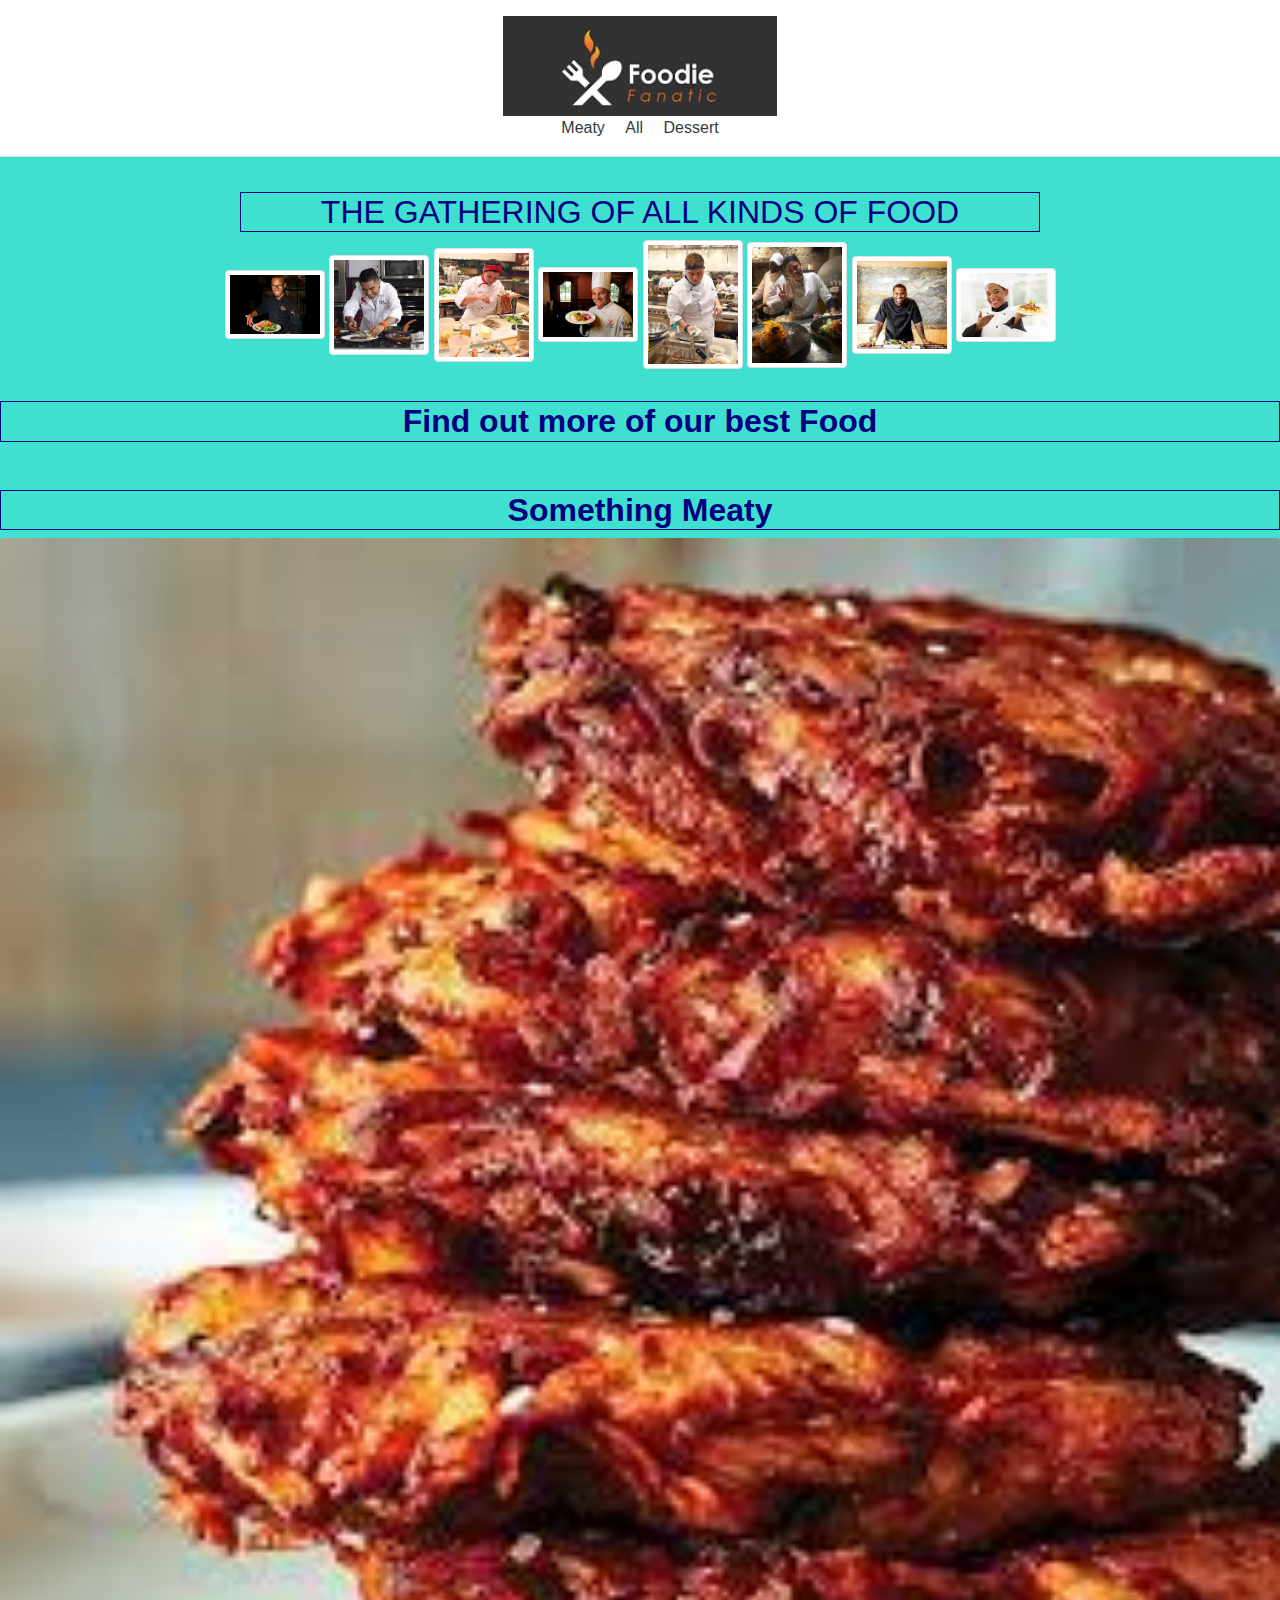
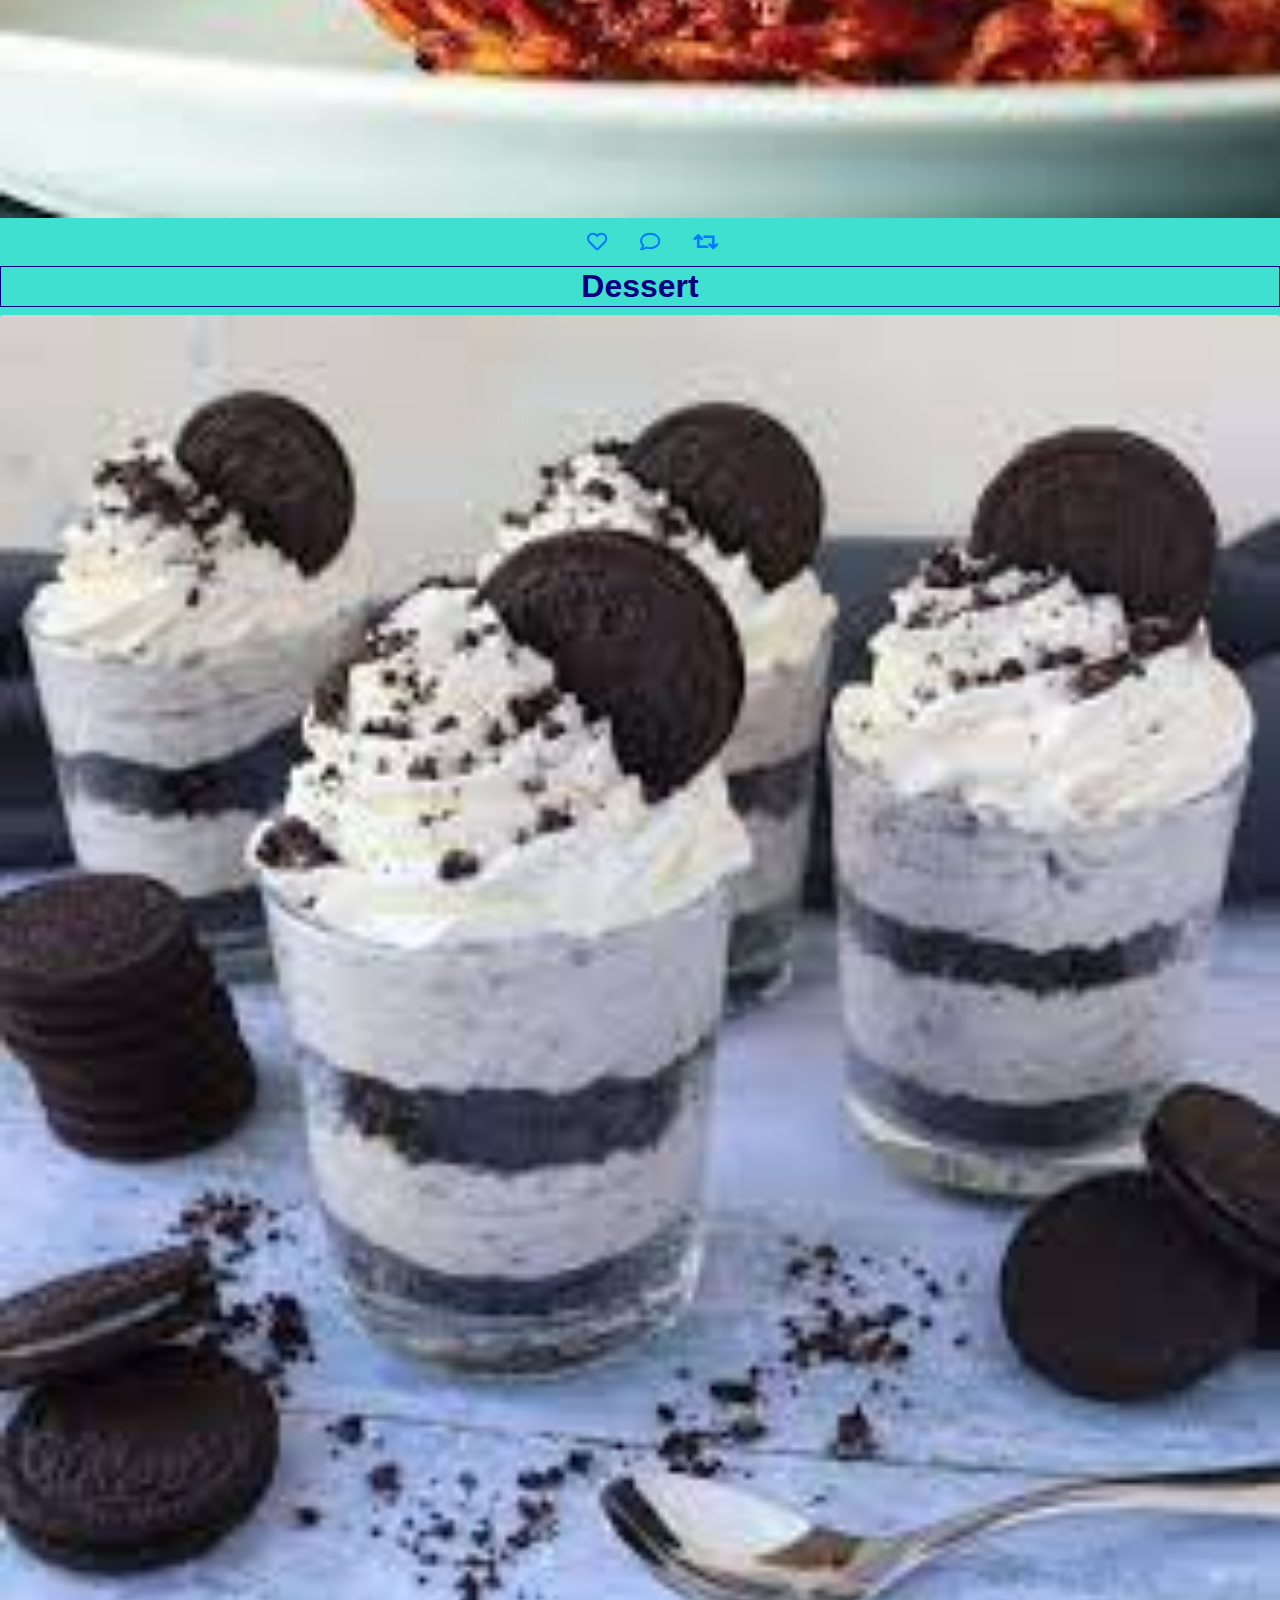
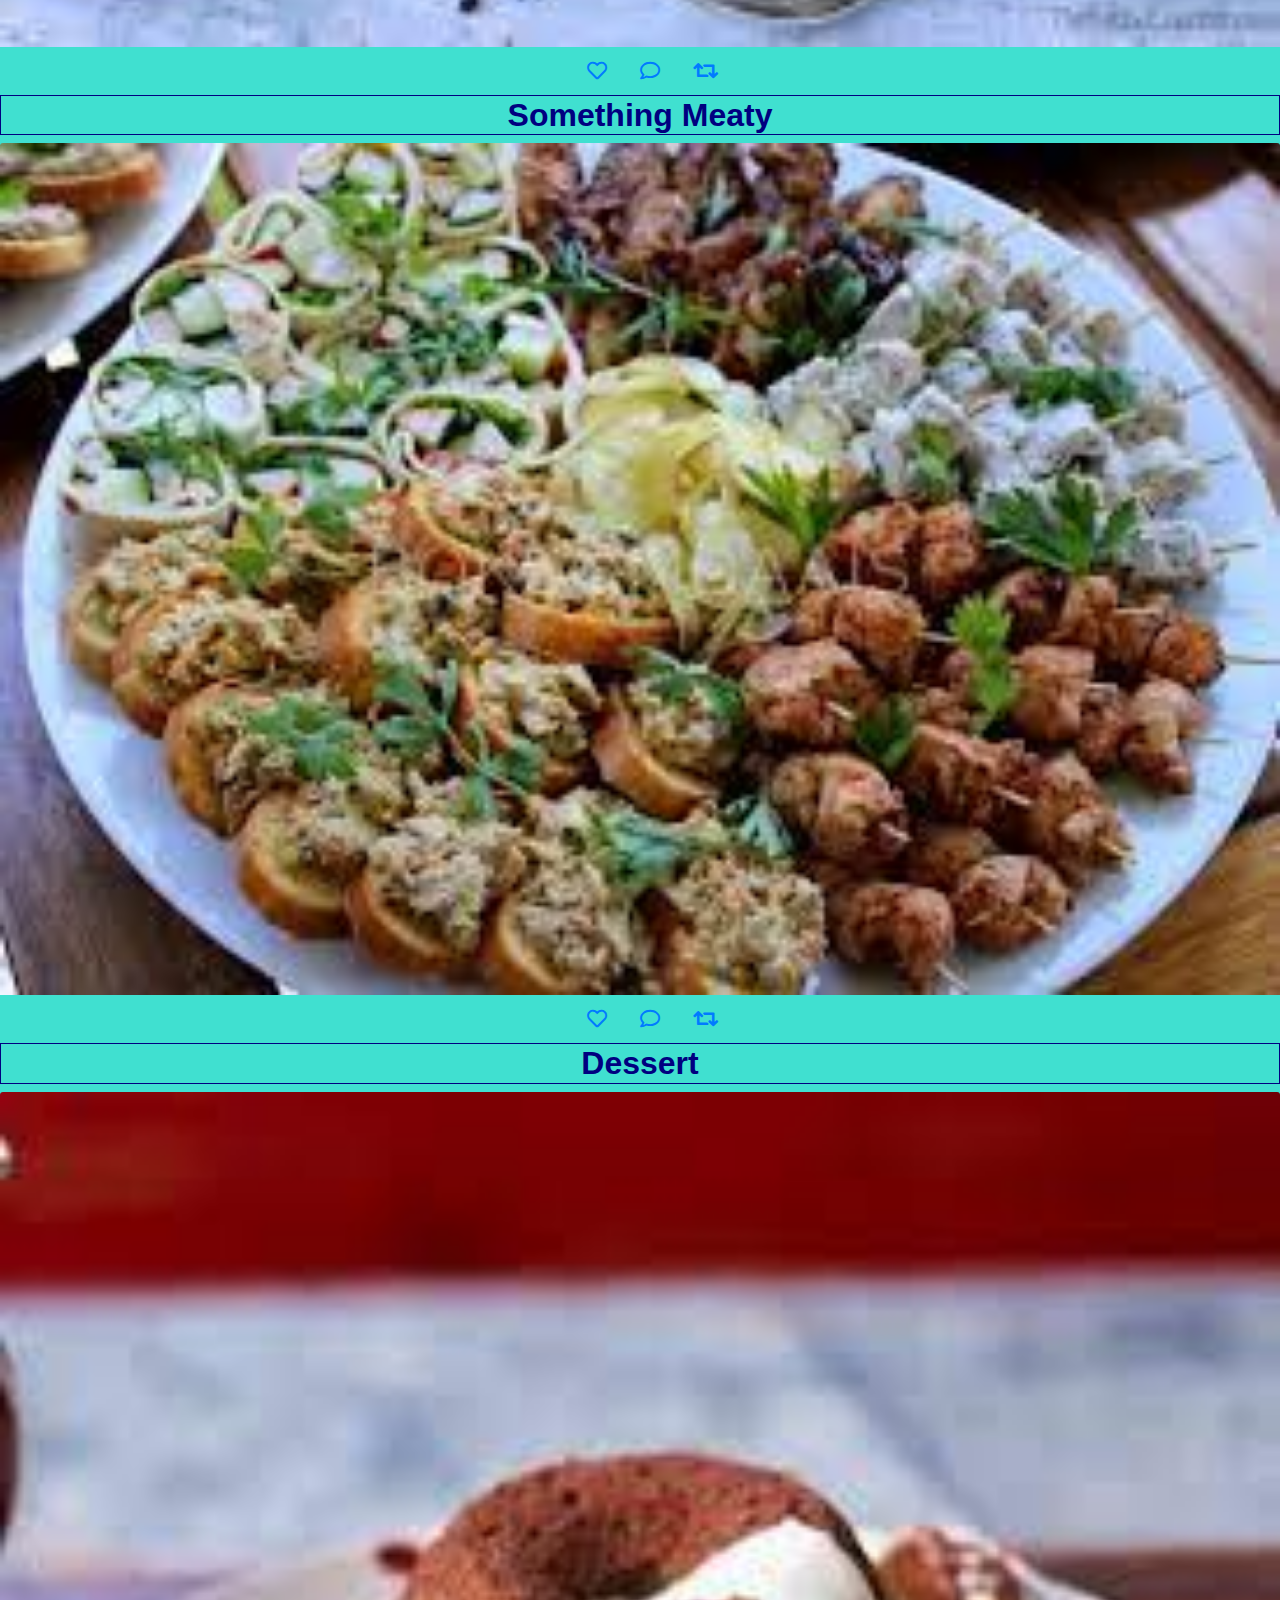
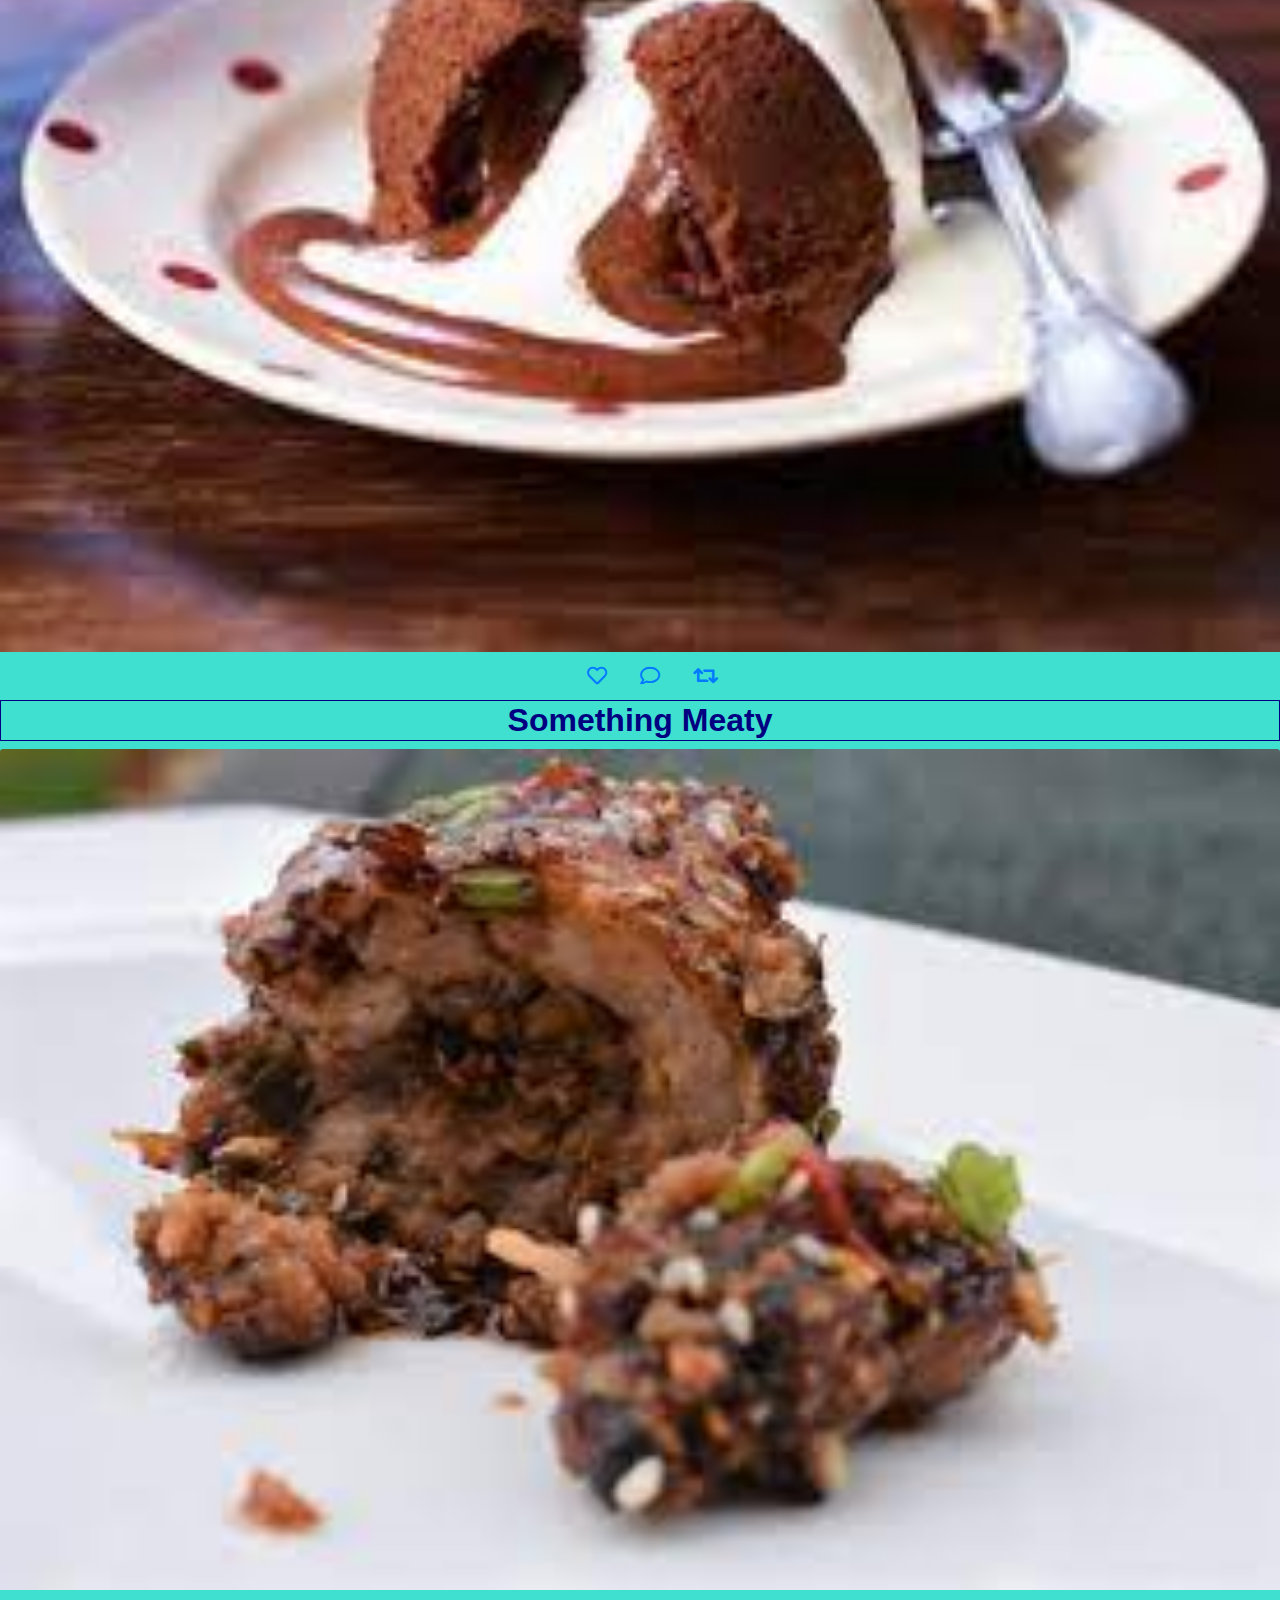
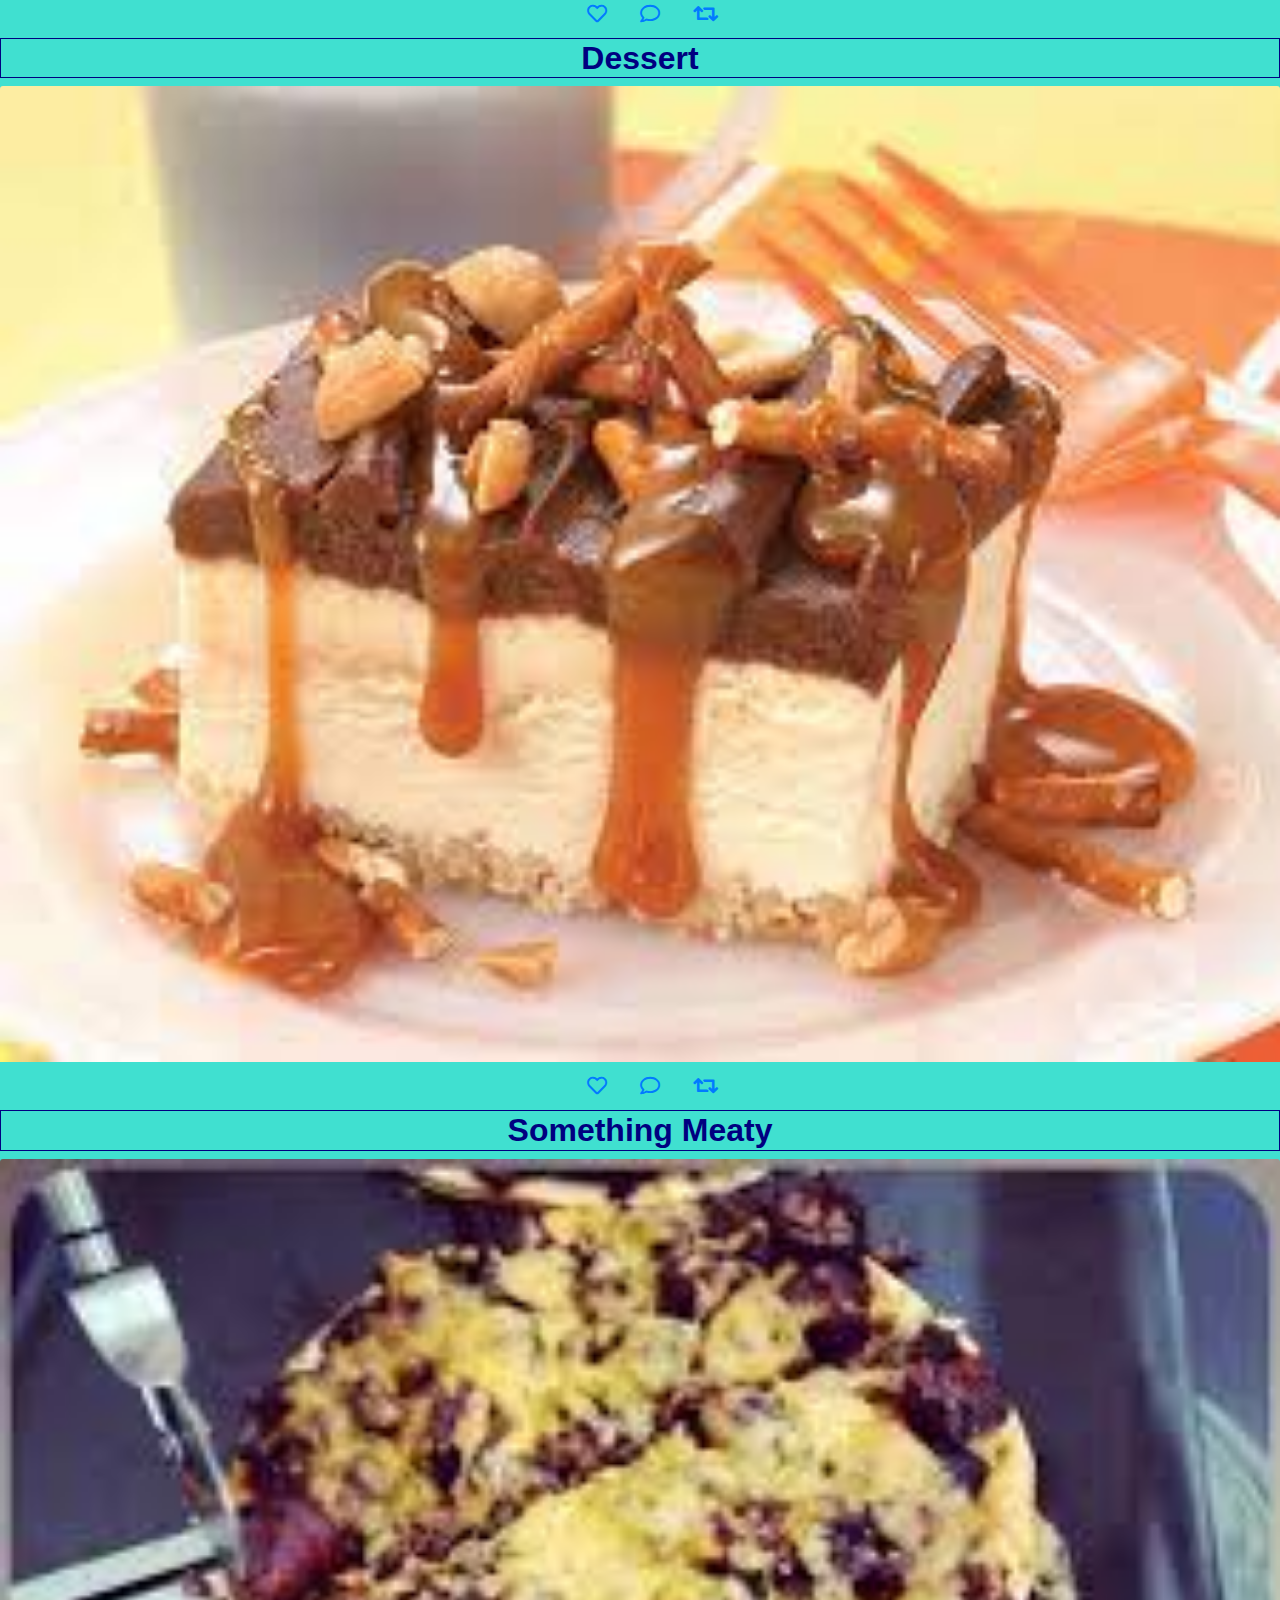
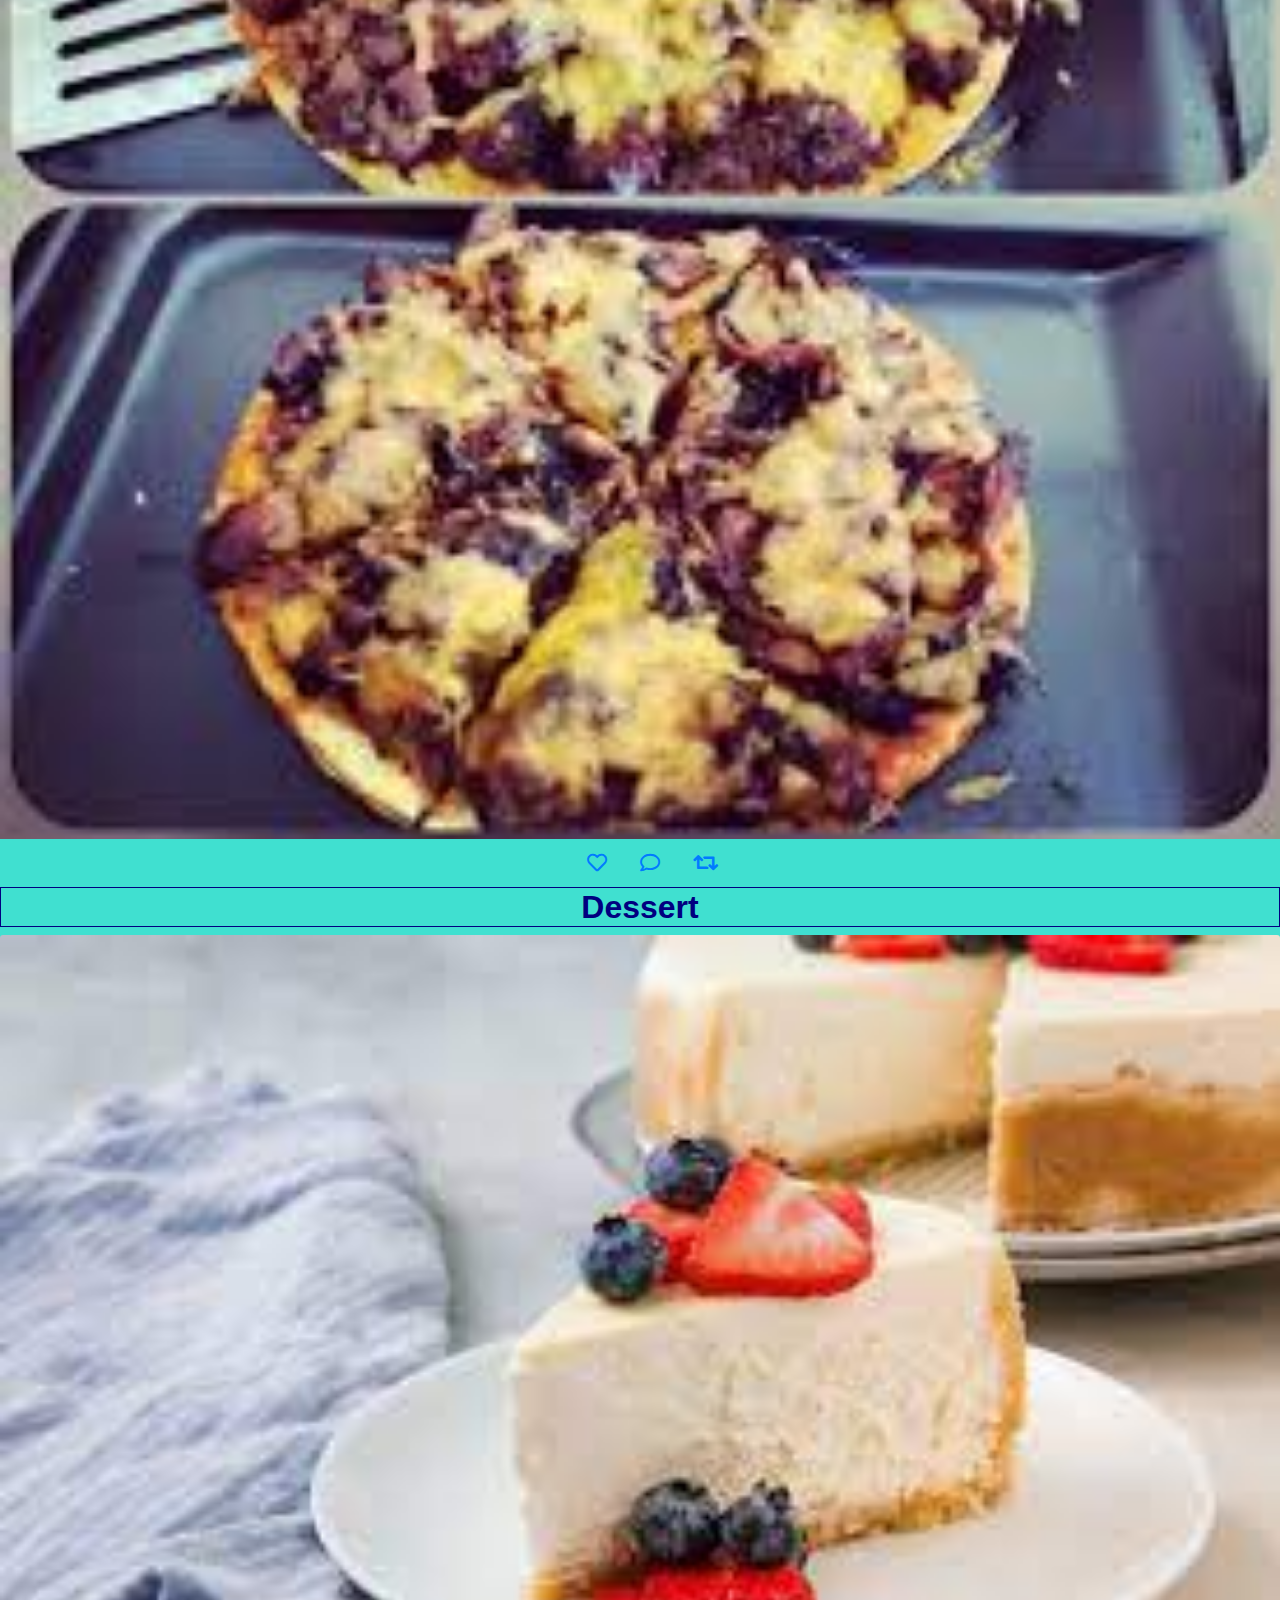
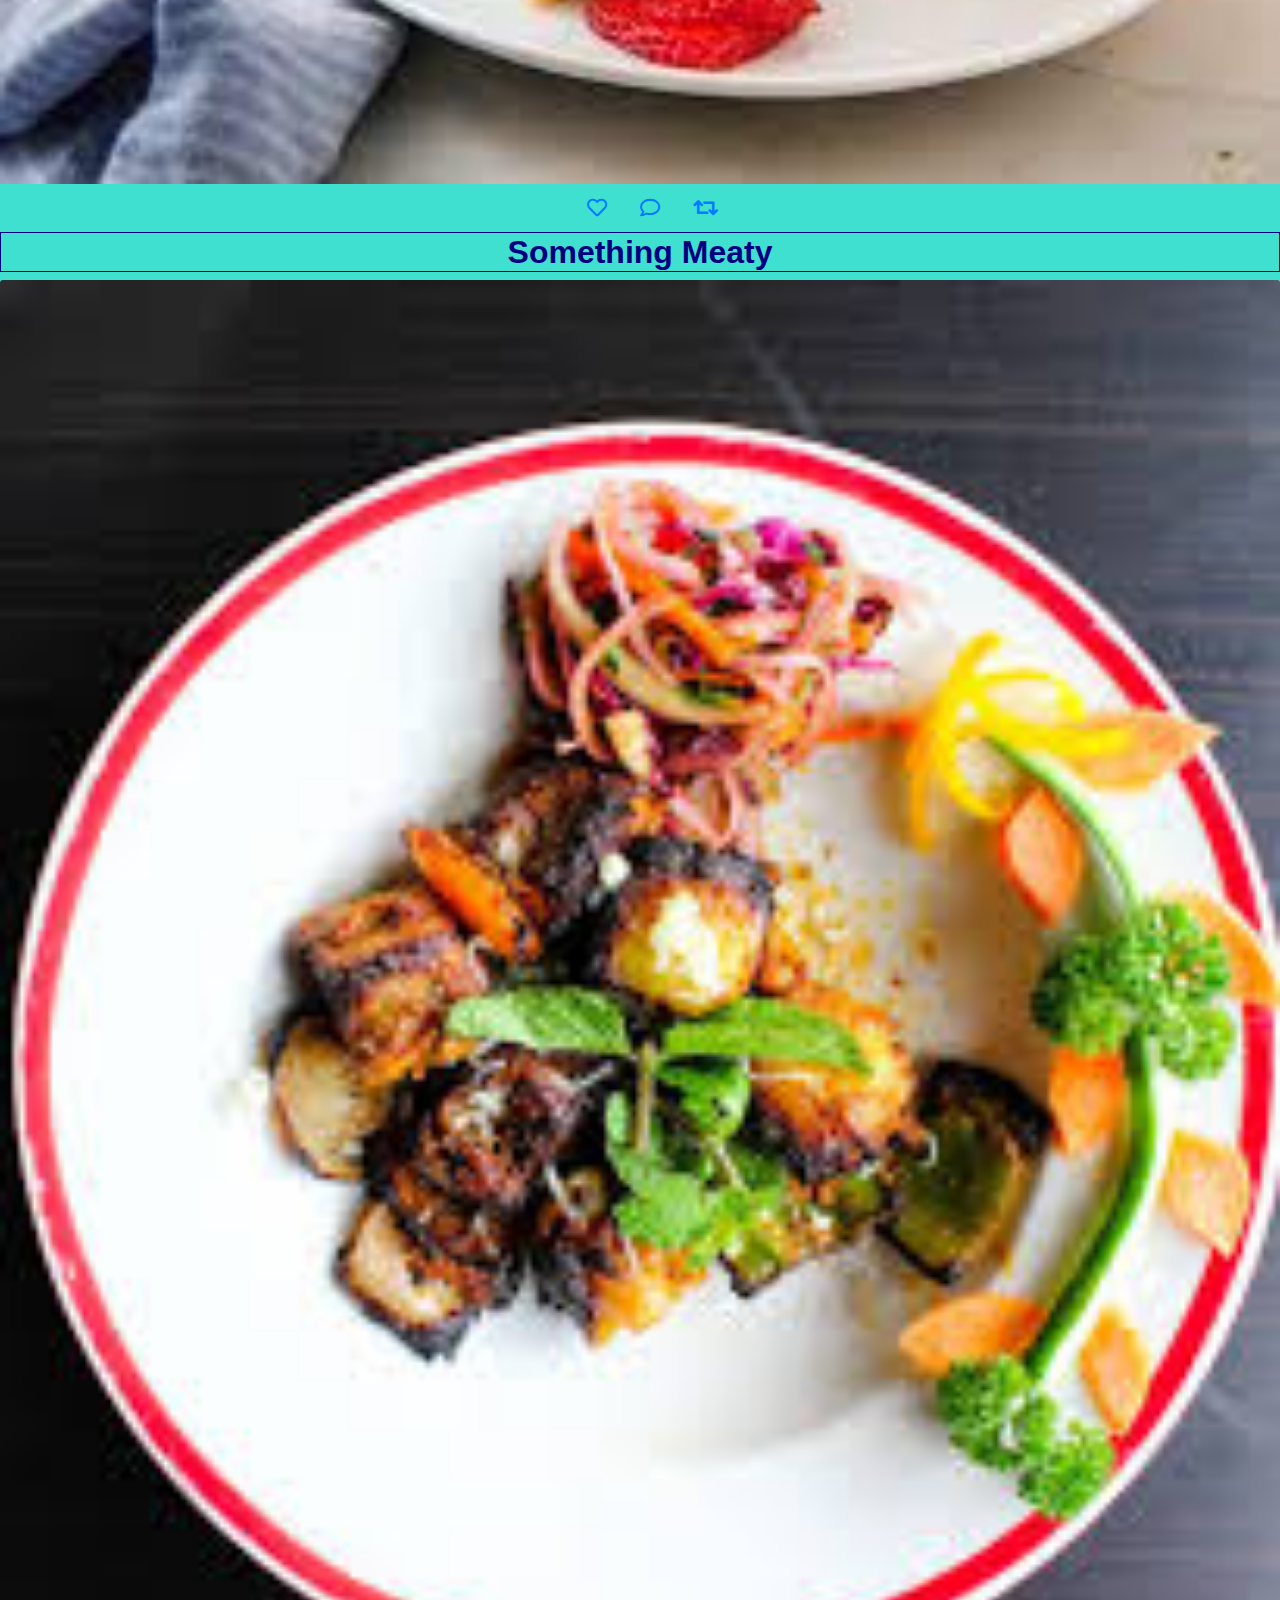
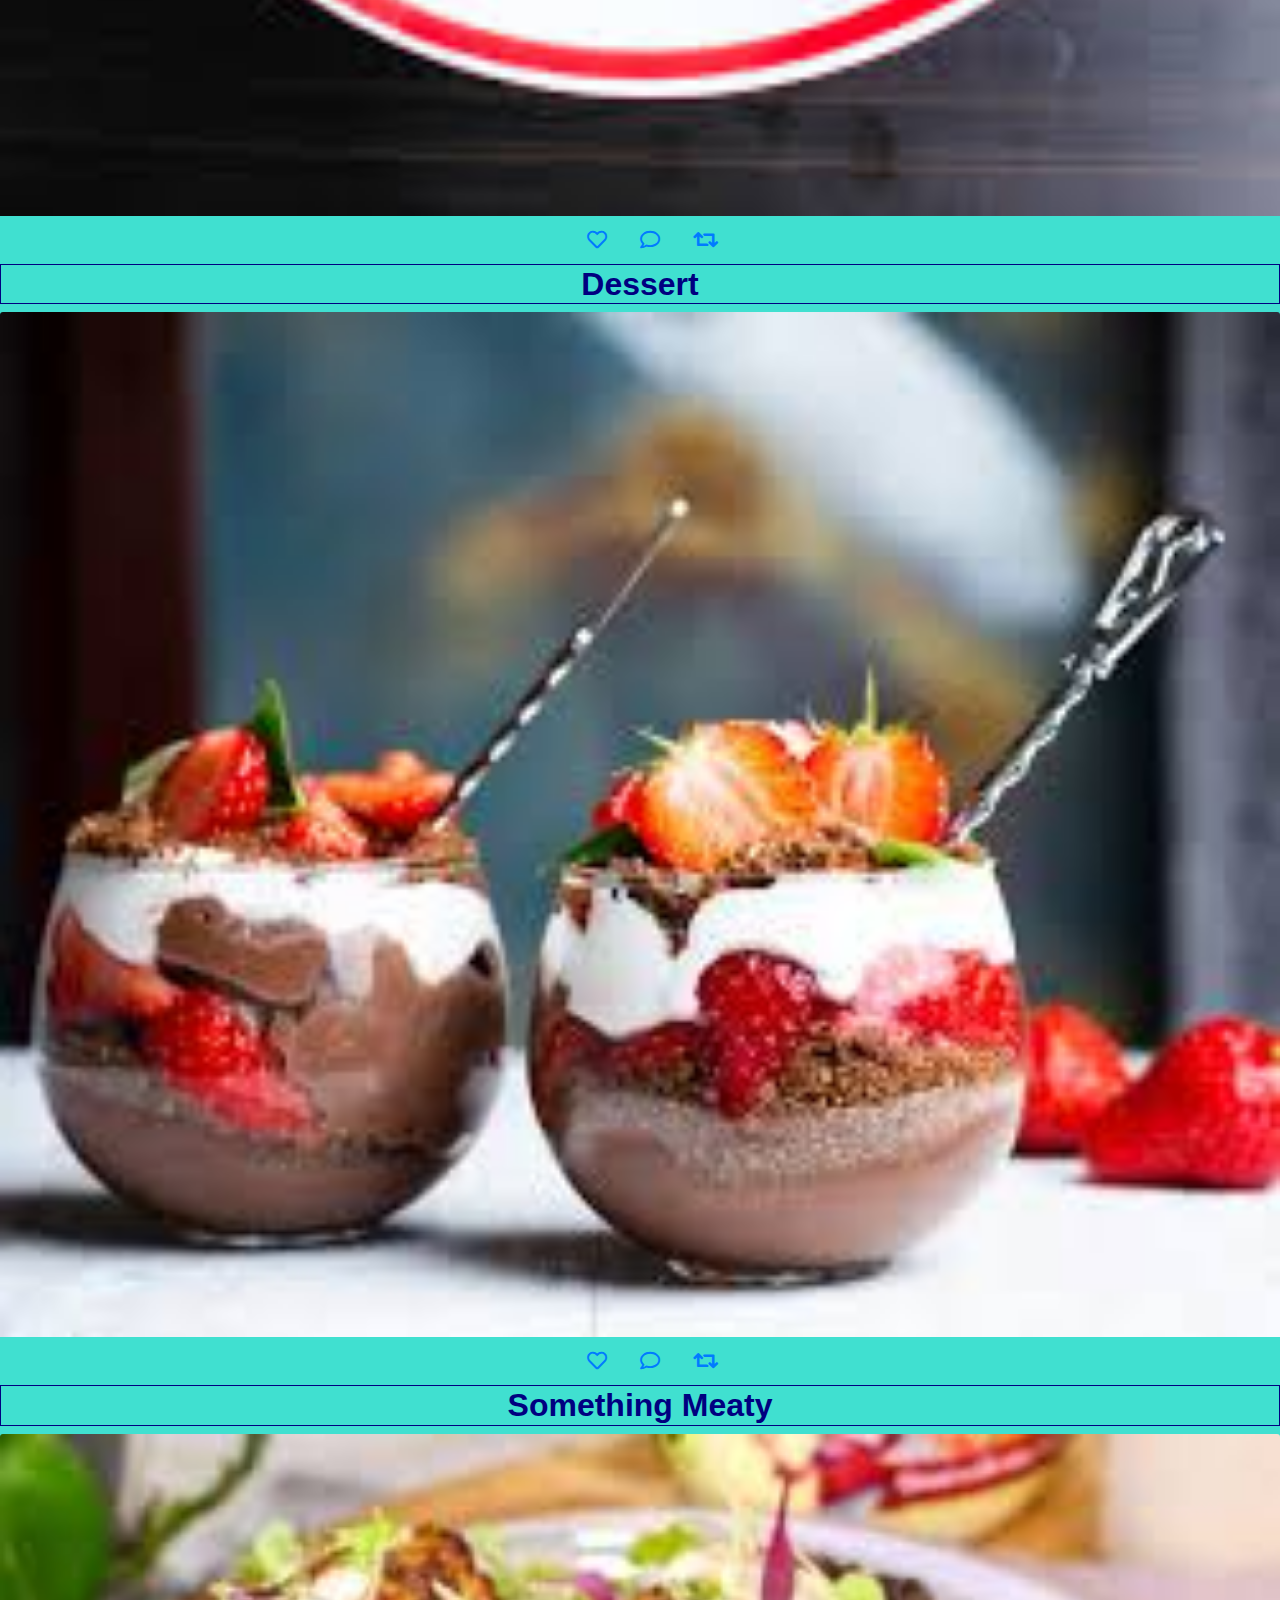
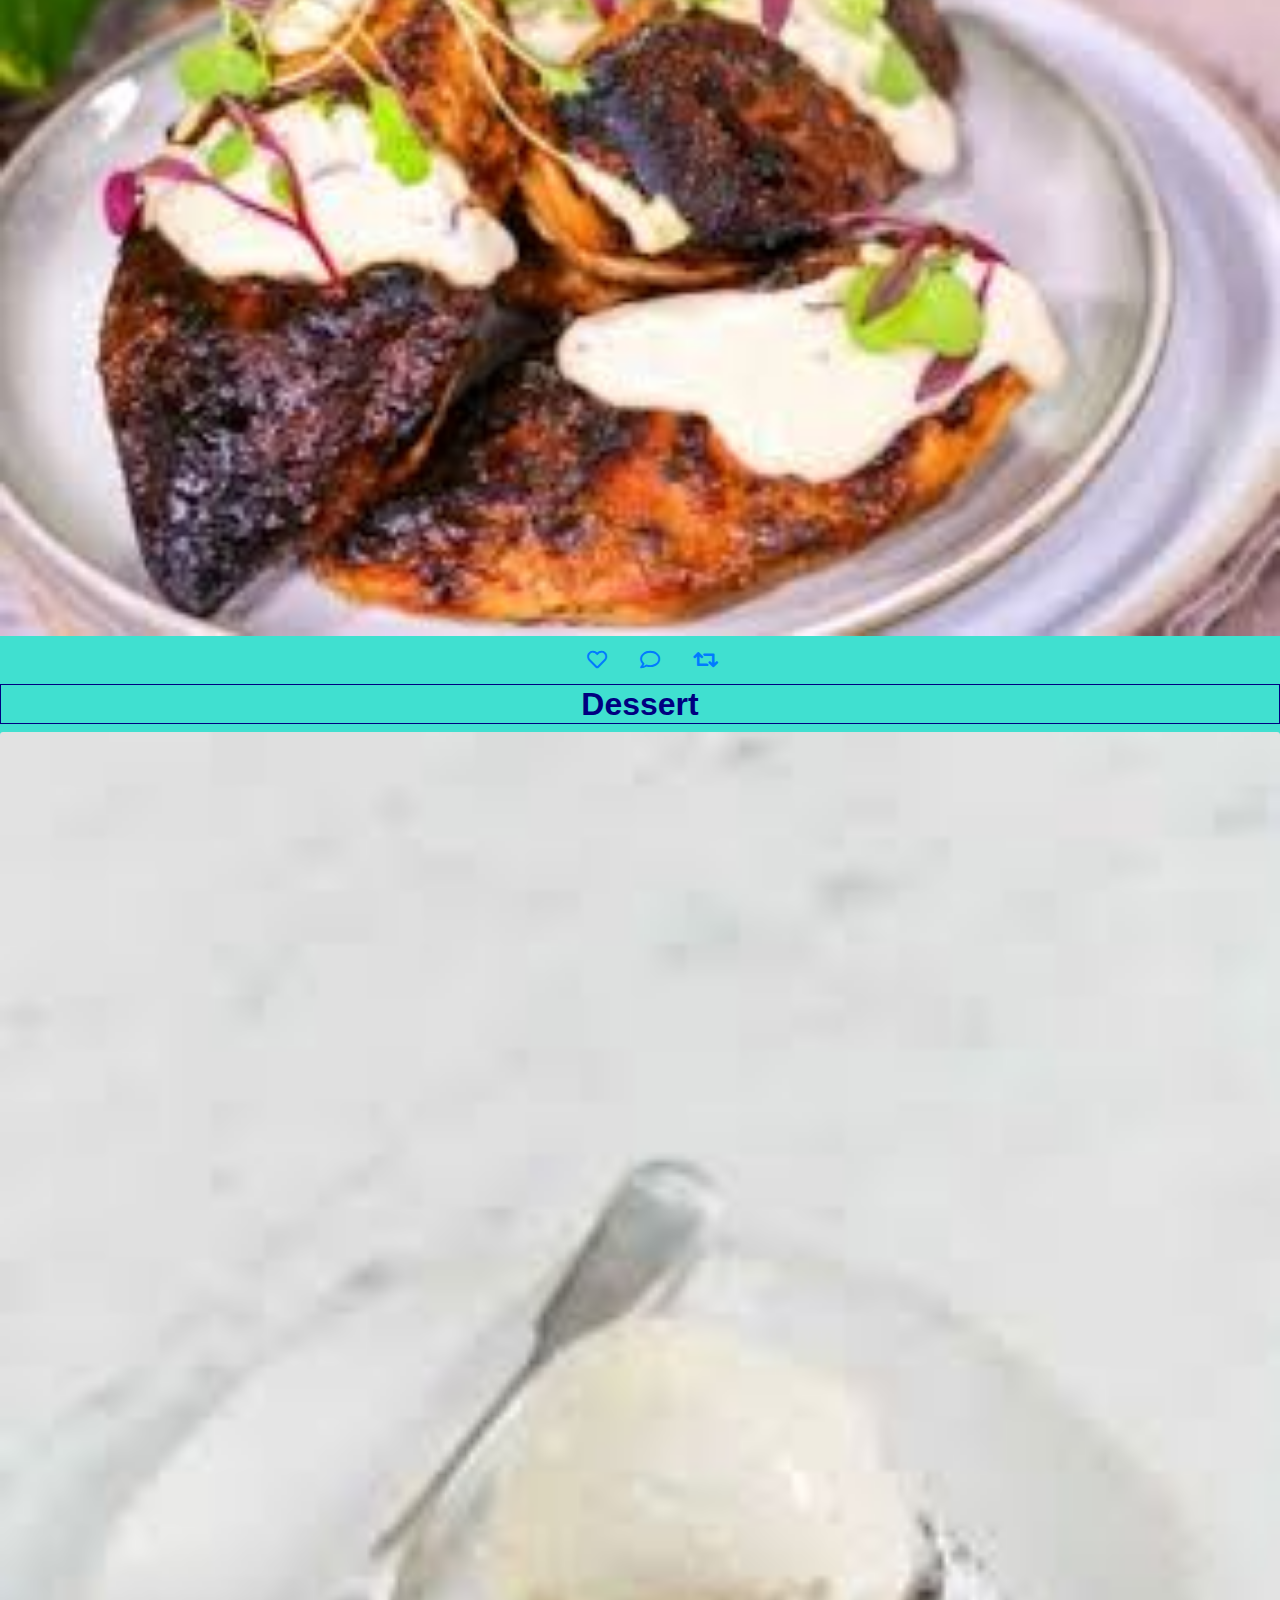
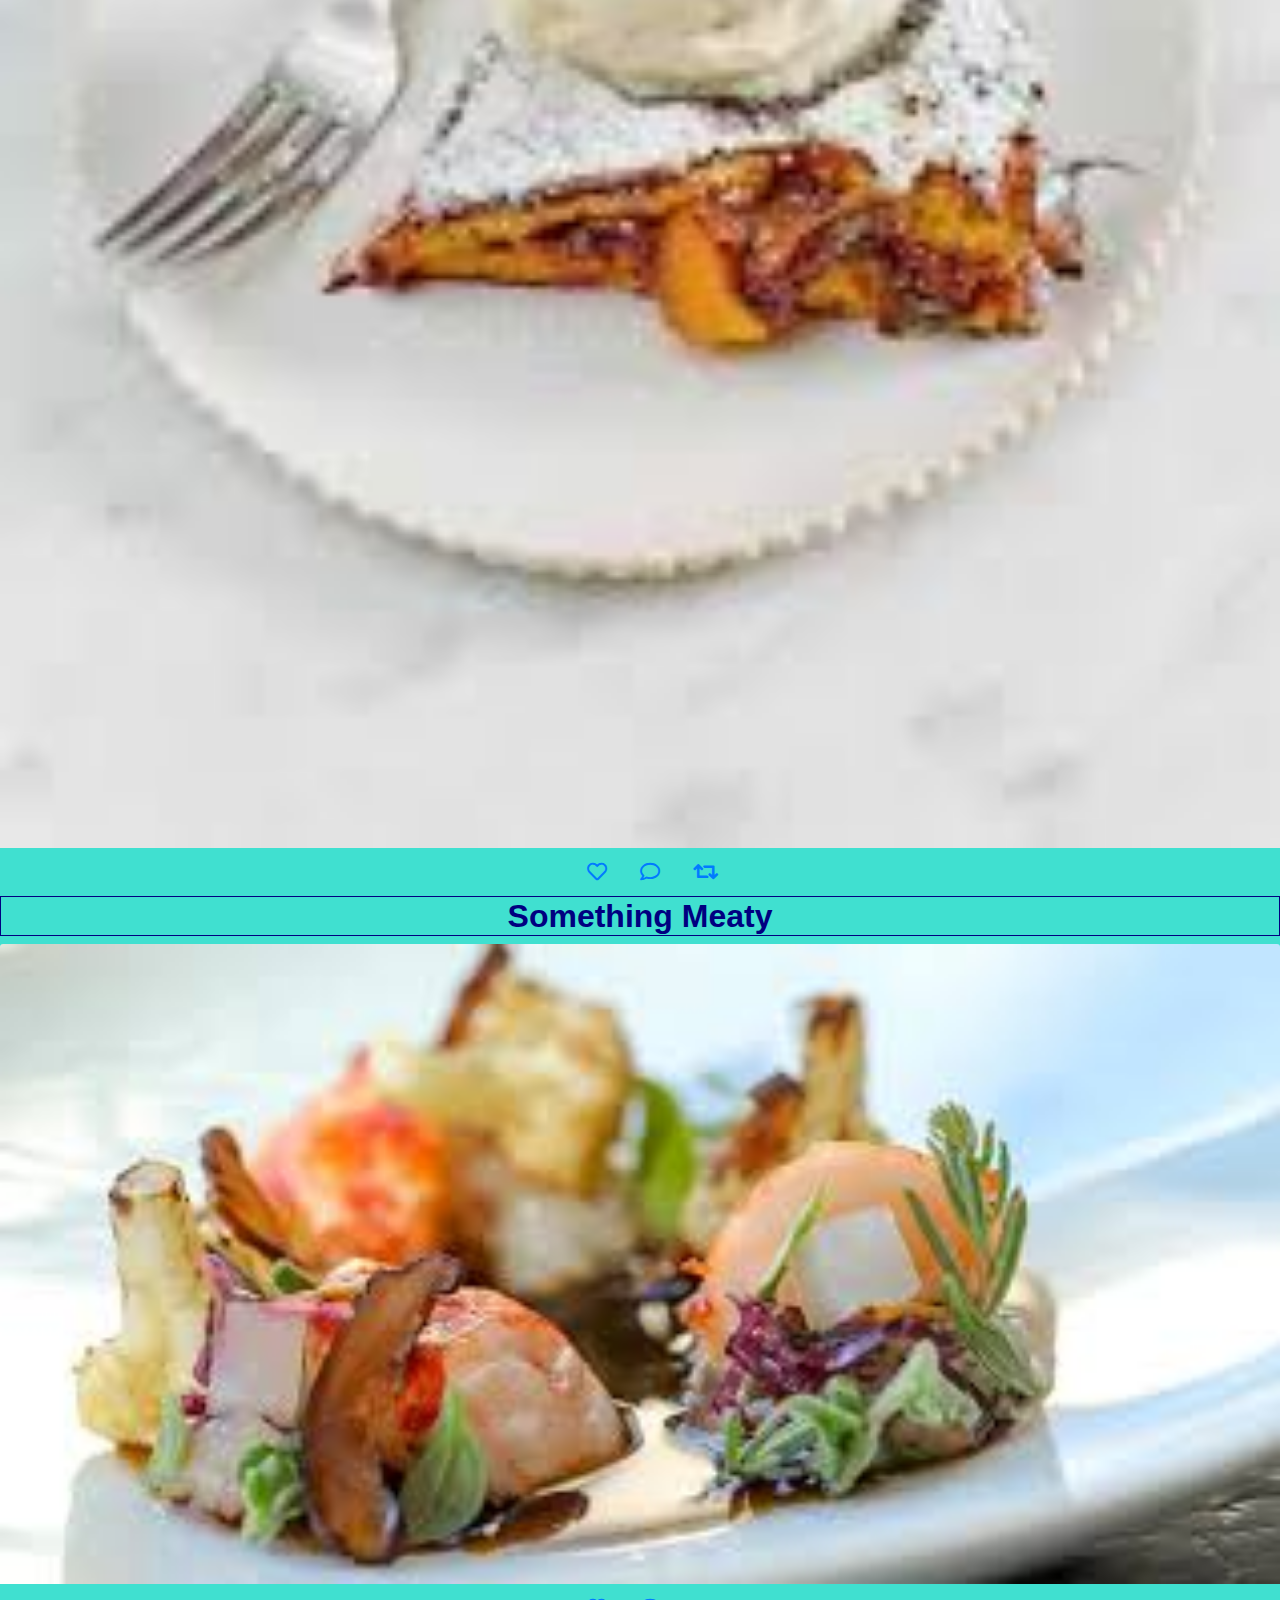
<file: index.html>
<!doctype html>
<html lang="en">
    <head>
        <meta charset="utf-8">
        <meta name="viewport" content="width=device-width, initial-scale=1, shrink-to-fit=no">
        <meta name="description" content="">
        <meta name="author" content="">

        <title>FoodieFanatix</title>

        <link rel="stylesheet" href="css/bootstrap.min.css">
        <link rel="stylesheet" href="css/custom.css">
        <link href="fontawesome/css/all.css" rel="stylesheet">
    </head>
<!-----Header Section-->
    <body onload="init()">
   
        <div class="d-flex flex-column align-items-center p-3 bg-white border-bottom box-shadow fixed-top">
            <img src="img/foodiefanatic.jpg" height="100"/>
            <nav>
                <a id="getmeaty" class="p-2 text-dark" href="meaty.html">Meaty</a>
                <a id="getAll" class="p-2 text-dark active" href="index.html">All</a>
                <a id="getdessert" class="p-2 text-dark" href="dessert.html">Dessert</a>
            </nav>
        </div>
        
        <div class="blog-header mx-auto text-center">
            <h2>THE GATHERING OF ALL KINDS OF FOOD</h2>
        </div>
        
        <div class="container team">
            <img src="img/ch1.jfif" class="img-thumbnail circle" width="100"/>
            <img src="img/ch2.jfif" class="img-thumbnail square"  width="100"/>
            <img src="img/ch3.jfif" class="img-thumbnail square" width="100"/>
            <img src="img/ch4.jfif" class="img-thumbnail square"  width="100"/>
            <img src="img/ch5.jfif" class="img-thumbnail square" width="100"/>
            <img src="img/ch6.jfif" class="img-thumbnail square" width="100"/>
            <img src="img/ch7.jfif" class="img-thumbnail square" width="100"/>
            <img src="img/ch8.jfif" class="img-thumbnail square" width="100"/>
        </div>
        
        <div class="row container mx-auto">
        </div>
        
        <div id="getAll">
            <h2><b>Find out more of our best Food</b></h2>

            <div class="card-body"></div>
            <h2><b>Something Meaty</b></h2>
            <img src="img/meaty 1.jfif" class="card-img-top">
            <div class= "d-flex justify-content-between align-items-center"></div>
            <div class="btn-group">
             <button type="button" class="btn btn-lg btn-link"><i class="far fa-heart"></i></button>
             <button type="button" class="btn btn-lg btn-link"><i class="far fa-comment"></i></button>
             <button type="button" class="btn btn-lg btn-link"><i class="fa fa-retweet"></i></button>
            </div>
            <h2><b>Dessert</b></h2>
            <img src="img/des 1.jfif" class="card-img-top">
            <div class= "d-flex justify-content-between align-items-center"></div>
            <div class="btn-group">
             <button type="button" class="btn btn-lg btn-link"><i class="far fa-heart"></i></button>
             <button type="button" class="btn btn-lg btn-link"><i class="far fa-comment"></i></button>
             <button type="button" class="btn btn-lg btn-link"><i class="fa fa-retweet"></i></button>
            </div>
            <h2><b>Something Meaty</b></h2>
            <img src="img/meaty 2.jfif" class="card-img-top">
            <div class= "d-flex justify-content-between align-items-center"></div>
            <div class="btn-group">
             <button type="button" class="btn btn-lg btn-link"><i class="far fa-heart"></i></button>
             <button type="button" class="btn btn-lg btn-link"><i class="far fa-comment"></i></button>
             <button type="button" class="btn btn-lg btn-link"><i class="fa fa-retweet"></i></button>
            </div>
            <h2><b>Dessert</b></h2>
            <img src="img/des 2.jfif" class="card-img-top">
            <div class= "d-flex justify-content-between align-items-center"></div>
            <div class="btn-group">
             <button type="button" class="btn btn-lg btn-link"><i class="far fa-heart"></i></button>
             <button type="button" class="btn btn-lg btn-link"><i class="far fa-comment"></i></button>
             <button type="button" class="btn btn-lg btn-link"><i class="fa fa-retweet"></i></button>
            </div>
            <h2><b>Something Meaty</b></h2>
            <img src="img/meaty 3.jfif" class="card-img-top">
            <div class= "d-flex justify-content-between align-items-center"></div>
            <div class="btn-group">
             <button type="button" class="btn btn-lg btn-link"><i class="far fa-heart"></i></button>
             <button type="button" class="btn btn-lg btn-link"><i class="far fa-comment"></i></button>
             <button type="button" class="btn btn-lg btn-link"><i class="fa fa-retweet"></i></button>
            </div>
            <h2><b>Dessert</b></h2>
            <img src="img/des 3.jfif" class="card-img-top">
            <div class= "d-flex justify-content-between align-items-center"></div>
            <div class="btn-group">
             <button type="button" class="btn btn-lg btn-link"><i class="far fa-heart"></i></button>
             <button type="button" class="btn btn-lg btn-link"><i class="far fa-comment"></i></button>
             <button type="button" class="btn btn-lg btn-link"><i class="fa fa-retweet"></i></button>
            </div>
            <h2><b>Something Meaty</b></h2>
            <img src="img/meaty 4.jfif" class="card-img-top">
            <div class= "d-flex justify-content-between align-items-center"></div>
            <div class="btn-group">
             <button type="button" class="btn btn-lg btn-link"><i class="far fa-heart"></i></button>
             <button type="button" class="btn btn-lg btn-link"><i class="far fa-comment"></i></button>
             <button type="button" class="btn btn-lg btn-link"><i class="fa fa-retweet"></i></button>
            </div>
            <h2><b>Dessert</b></h2>
            <img src="img/des 4.jfif" class="card-img-top">
            <div class= "d-flex justify-content-between align-items-center"></div>
            <div class="btn-group">
             <button type="button" class="btn btn-lg btn-link"><i class="far fa-heart"></i></button>
             <button type="button" class="btn btn-lg btn-link"><i class="far fa-comment"></i></button>
             <button type="button" class="btn btn-lg btn-link"><i class="fa fa-retweet"></i></button>
            </div>
            <h2><b>Something Meaty</b></h2>
            <img src="img/meaty 5.jfif" class="card-img-top">
            <div class= "d-flex justify-content-between align-items-center"></div>
            <div class="btn-group">
             <button type="button" class="btn btn-lg btn-link"><i class="far fa-heart"></i></button>
             <button type="button" class="btn btn-lg btn-link"><i class="far fa-comment"></i></button>
             <button type="button" class="btn btn-lg btn-link"><i class="fa fa-retweet"></i></button>
            </div>
            <h2><b>Dessert</b></h2>
            <img src="img/des 5.jfif" class="card-img-top">
            <div class= "d-flex justify-content-between align-items-center"></div>
            <div class="btn-group">
             <button type="button" class="btn btn-lg btn-link"><i class="far fa-heart"></i></button>
             <button type="button" class="btn btn-lg btn-link"><i class="far fa-comment"></i></button>
             <button type="button" class="btn btn-lg btn-link"><i class="fa fa-retweet"></i></button>
            </div>
            <h2><b>Something Meaty</b></h2>
            <img src="img/meaty 6.jfif" class="card-img-top">
            <div class= "d-flex justify-content-between align-items-center"></div>
            <div class="btn-group">
             <button type="button" class="btn btn-lg btn-link"><i class="far fa-heart"></i></button>
             <button type="button" class="btn btn-lg btn-link"><i class="far fa-comment"></i></button>
             <button type="button" class="btn btn-lg btn-link"><i class="fa fa-retweet"></i></button>
            </div>
            <h2><b>Dessert</b></h2>
            <img src="img/des 6.jfif" class="card-img-top">
            <div class= "d-flex justify-content-between align-items-center"></div>
            <div class="btn-group">
             <button type="button" class="btn btn-lg btn-link"><i class="far fa-heart"></i></button>
             <button type="button" class="btn btn-lg btn-link"><i class="far fa-comment"></i></button>
             <button type="button" class="btn btn-lg btn-link"><i class="fa fa-retweet"></i></button>
            </div>
            <h2><b>Something Meaty</b></h2>
            <img src="img/meaty 7.jfif" class="card-img-top">
            <div class= "d-flex justify-content-between align-items-center"></div>
            <div class="btn-group">
             <button type="button" class="btn btn-lg btn-link"><i class="far fa-heart"></i></button>
             <button type="button" class="btn btn-lg btn-link"><i class="far fa-comment"></i></button>
             <button type="button" class="btn btn-lg btn-link"><i class="fa fa-retweet"></i></button>
            </div>
            <h2><b>Dessert</b></h2>
            <img src="img/des 7.jfif" class="card-img-top">
            <div class= "d-flex justify-content-between align-items-center"></div>
            <div class="btn-group">
             <button type="button" class="btn btn-lg btn-link"><i class="far fa-heart"></i></button>
             <button type="button" class="btn btn-lg btn-link"><i class="far fa-comment"></i></button>
             <button type="button" class="btn btn-lg btn-link"><i class="fa fa-retweet"></i></button>
            </div>
            <h2><b>Something Meaty</b></h2>
            <img src="img/meaty 8.jfif" class="card-img-top">
            <div class= "d-flex justify-content-between align-items-center"></div>
           <div class="btn-group">
             <button type="button" class="btn btn-lg btn-link"><i class="far fa-heart"></i></button>
             <button type="button" class="btn btn-lg btn-link"><i class="far fa-comment"></i></button>
             <button type="button" class="btn btn-lg btn-link"><i class="fa fa-retweet"></i></button>
            </div> 
            <h2><b>Dessert</b></h2>
            <img src="img/des 8.jfif" class="card-img-top">
            <div class= "d-flex justify-content-between align-items-center"></div>
            <div class="btn-group">
             <button type="button" class="btn btn-lg btn-link"><i class="far fa-heart"></i></button>
             <button type="button" class="btn btn-lg btn-link"><i class="far fa-comment"></i></button>
             <button type="button" class="btn btn-lg btn-link"><i class="fa fa-retweet"></i></button>
            </div>
            <h2><b>Something Meaty</b></h2>
            <img src="img/meaty 9.jfif" class="card-img-top">
            <div class= "d-flex justify-content-between align-items-center"></div>
            <div class="btn-group">
             <button type="button" class="btn btn-lg btn-link"><i class="far fa-heart"></i></button>
             <button type="button" class="btn btn-lg btn-link"><i class="far fa-comment"></i></button>
             <button type="button" class="btn btn-lg btn-link"><i class="fa fa-retweet"></i></button>
            </div>
            <h2><b>Something Meaty</b></h2>
            <img src="img/meaty 10.jfif" class="card-img-top">
            <div class= "d-flex justify-content-between align-items-center"></div>
            <div class="btn-group">
             <button type="button" class="btn btn-lg btn-link"><i class="far fa-heart"></i></button>
             <button type="button" class="btn btn-lg btn-link"><i class="far fa-comment"></i></button>
             <button type="button" class="btn btn-lg btn-link"><i class="fa fa-retweet"></i></button>
            </div>
        </div>
    </div>
        
        <script src="js/jquery-3.4.1.min.js"></script>
        <script src="js/bootstrap.bundle.min.js"></script>
        <script>
            var rootPath;
            
            function init(){
                rootPath = "https://mysite.itvarsity.org/api/foodie-fanatix/";
                
                document.getElementById("getAll").addEventListener('click', getAllPosts);
                document.getElementById("getmeaty").addEventListener('click', getmeatyPosts);
                document.getElementById("getdessert").addEventListener('click', getdessertPosts);
                
                getAllPosts();
            }
            
            function getAllPosts(){
                category = "getAll";
                fetchPosts(category);
                setActiveLink(category);
            }
            
            function getdessertPosts(){
                category = "getdessert";
                fetchPosts(category);
                setActiveLink(category);
            }
            
            function getmeatyPosts(){
                category = "getmeaty";
                fetchPosts(category);
                setActiveLink(category);
            }
            
        
            
        </script>
    </body>
</html>
</file>
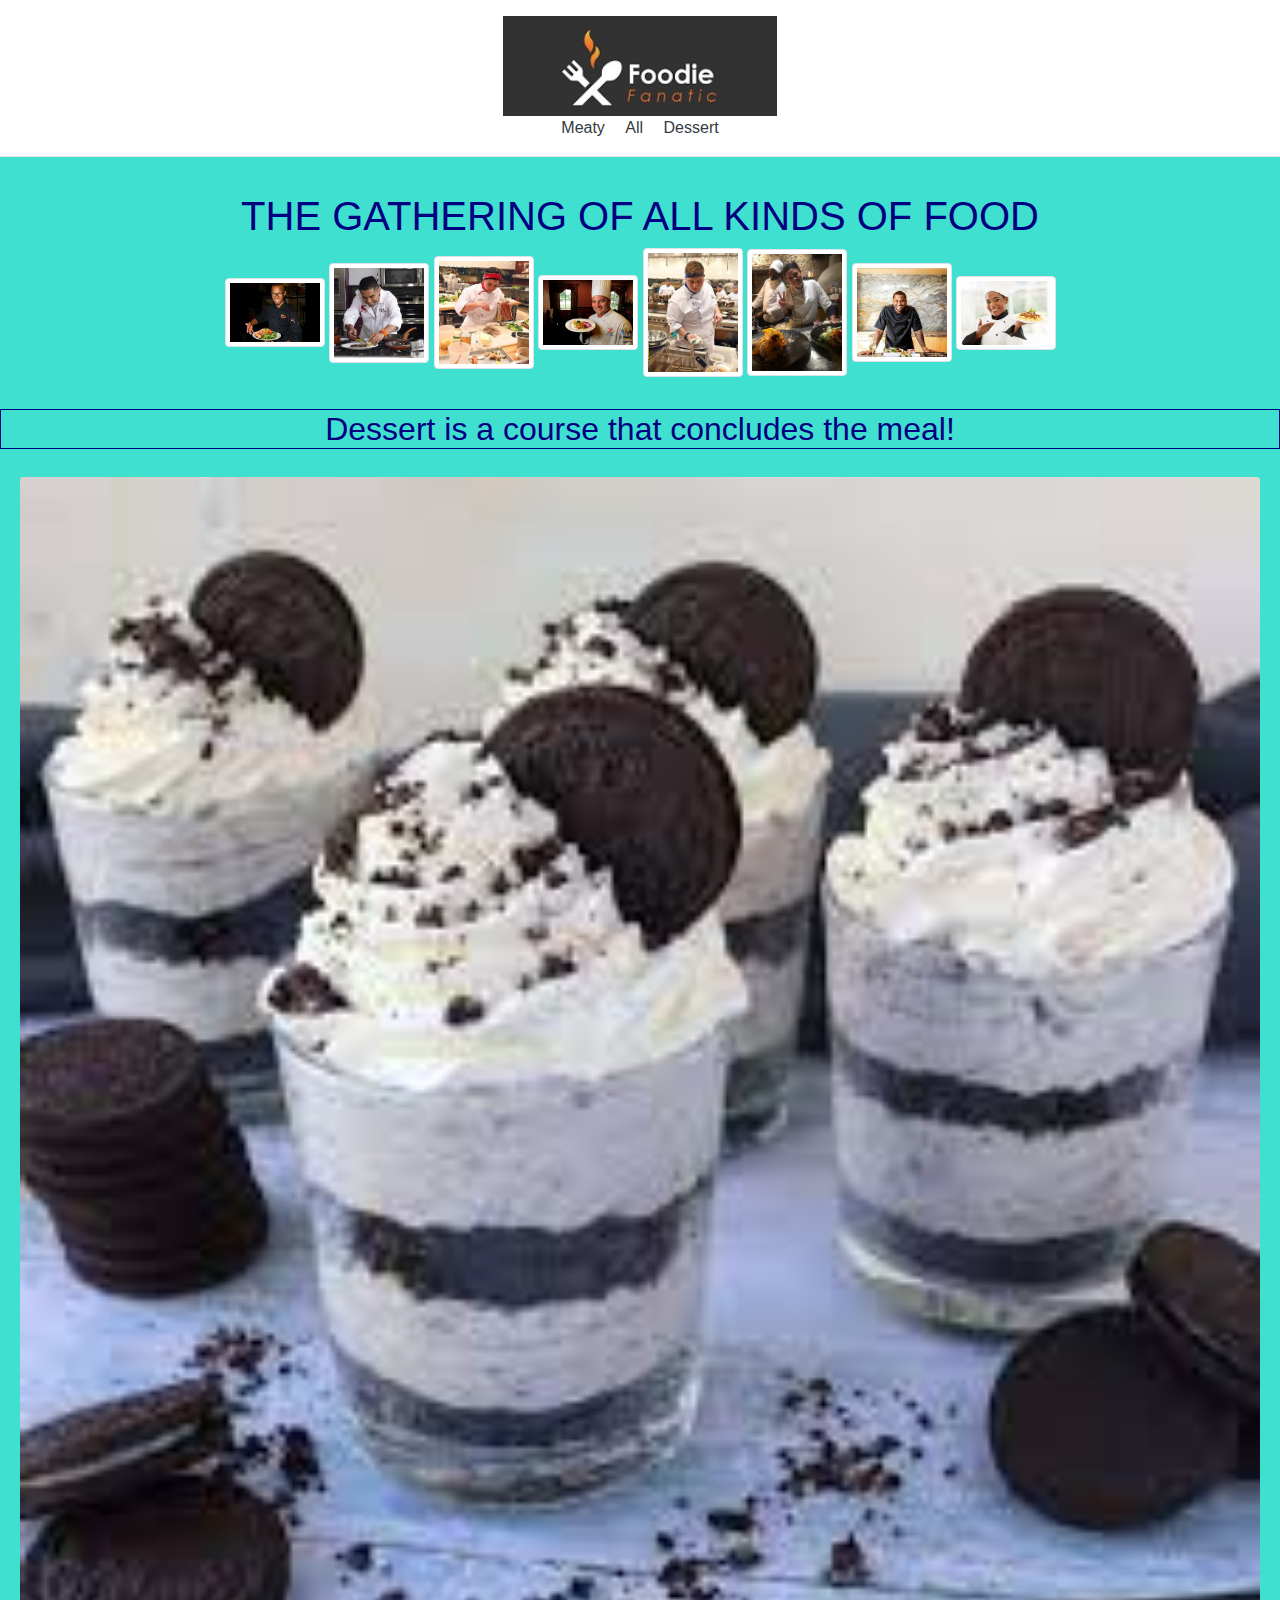
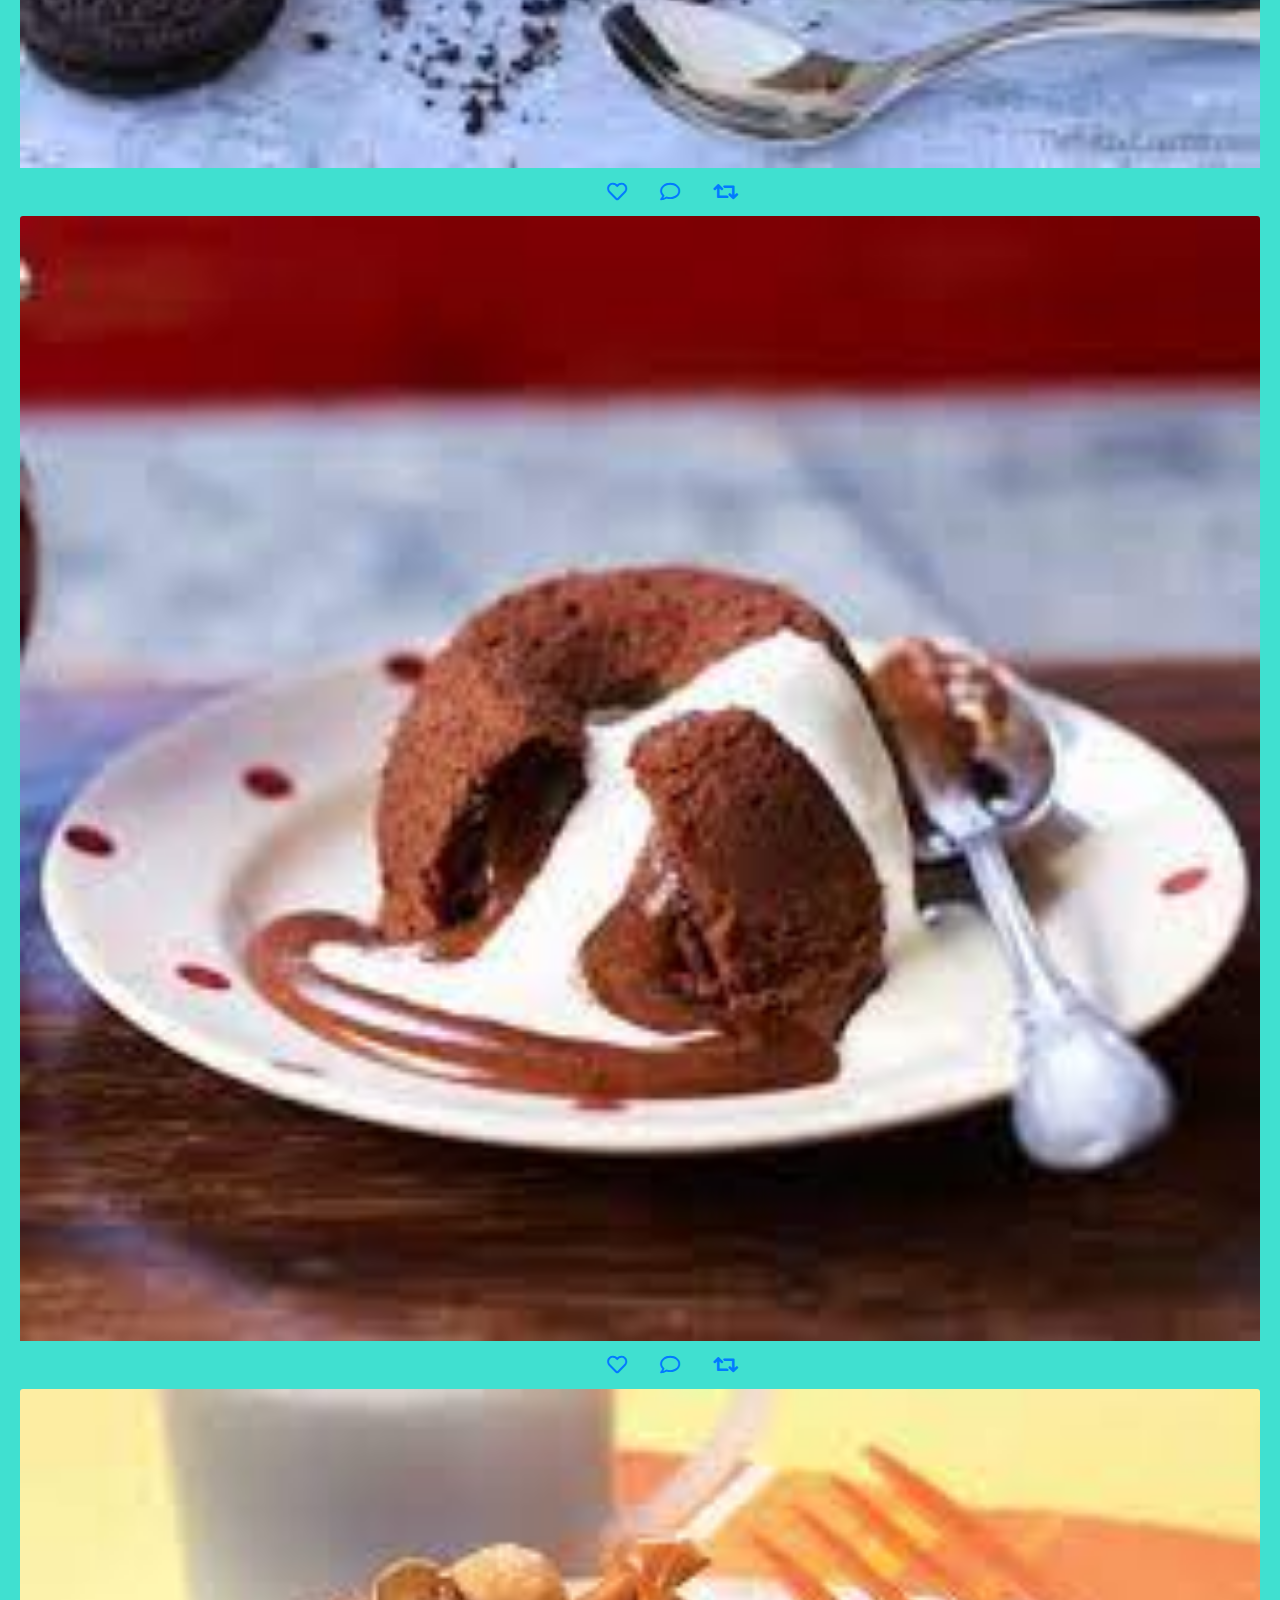
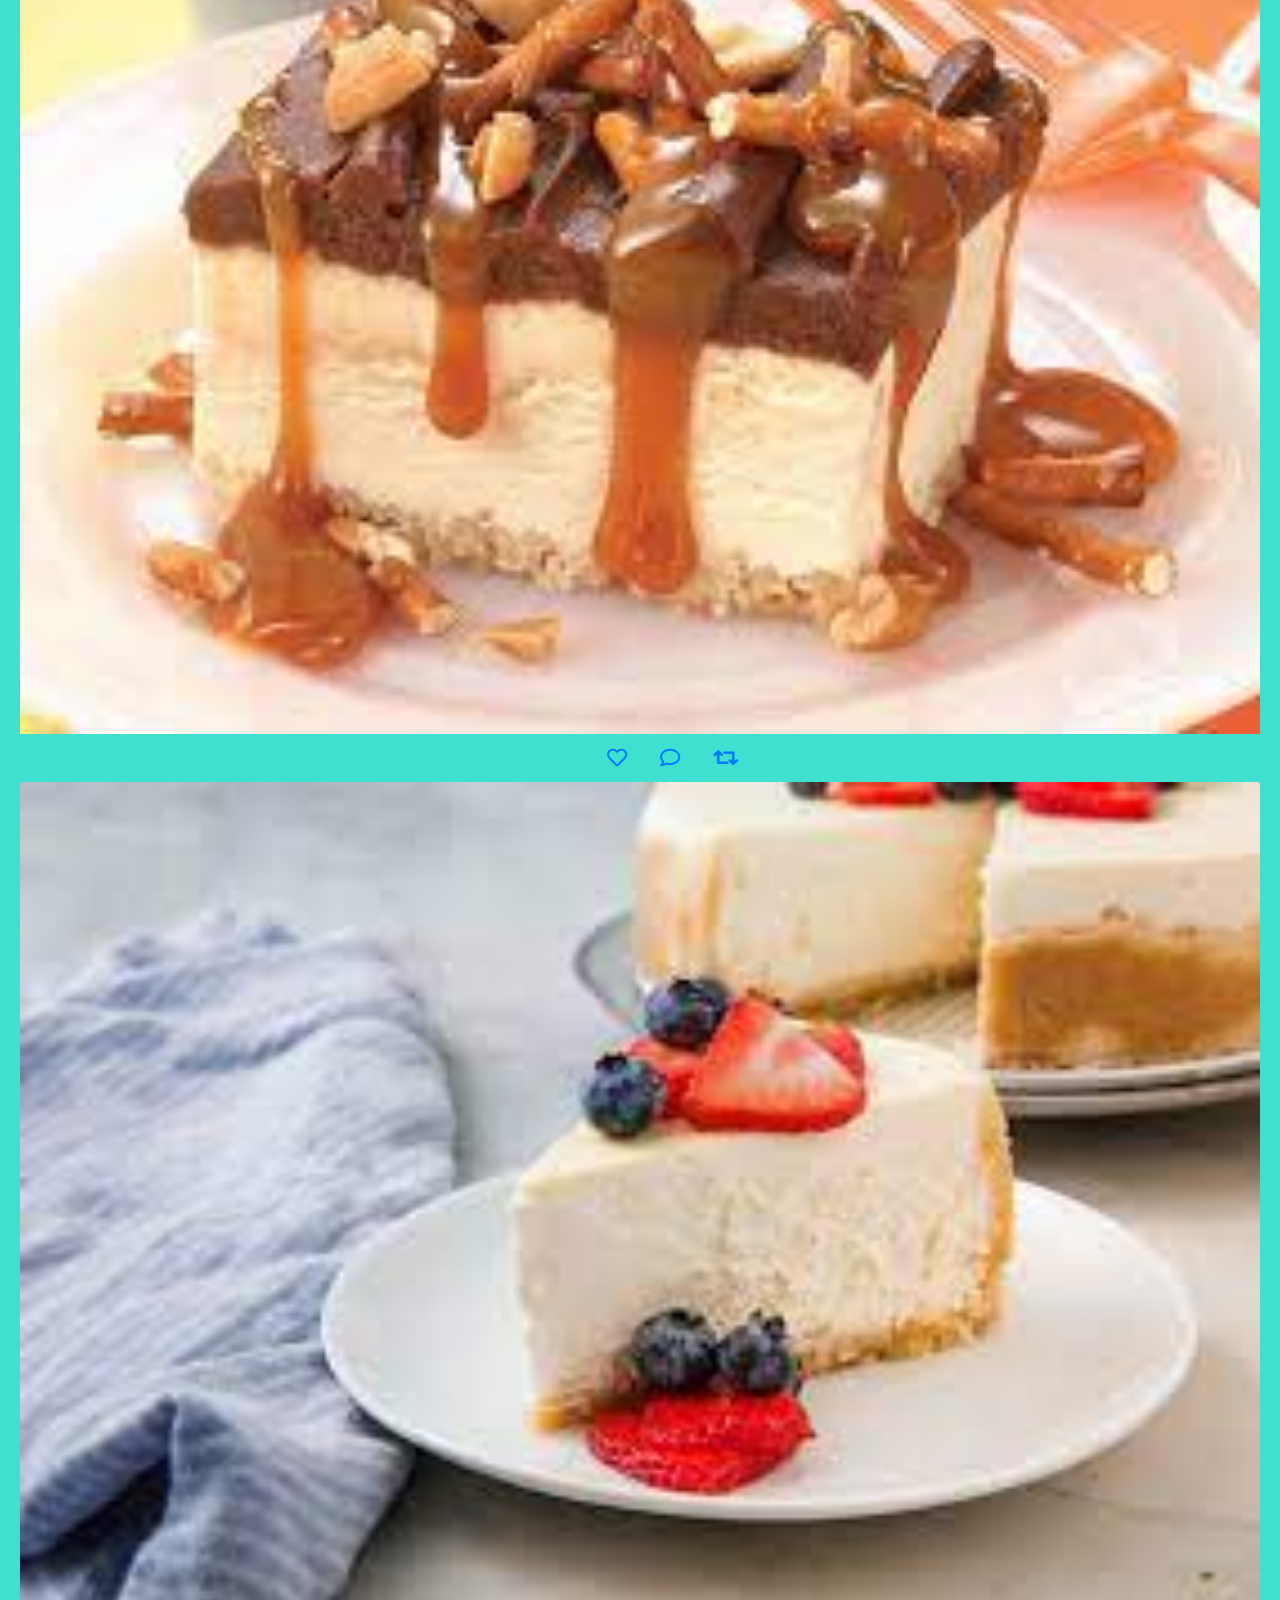
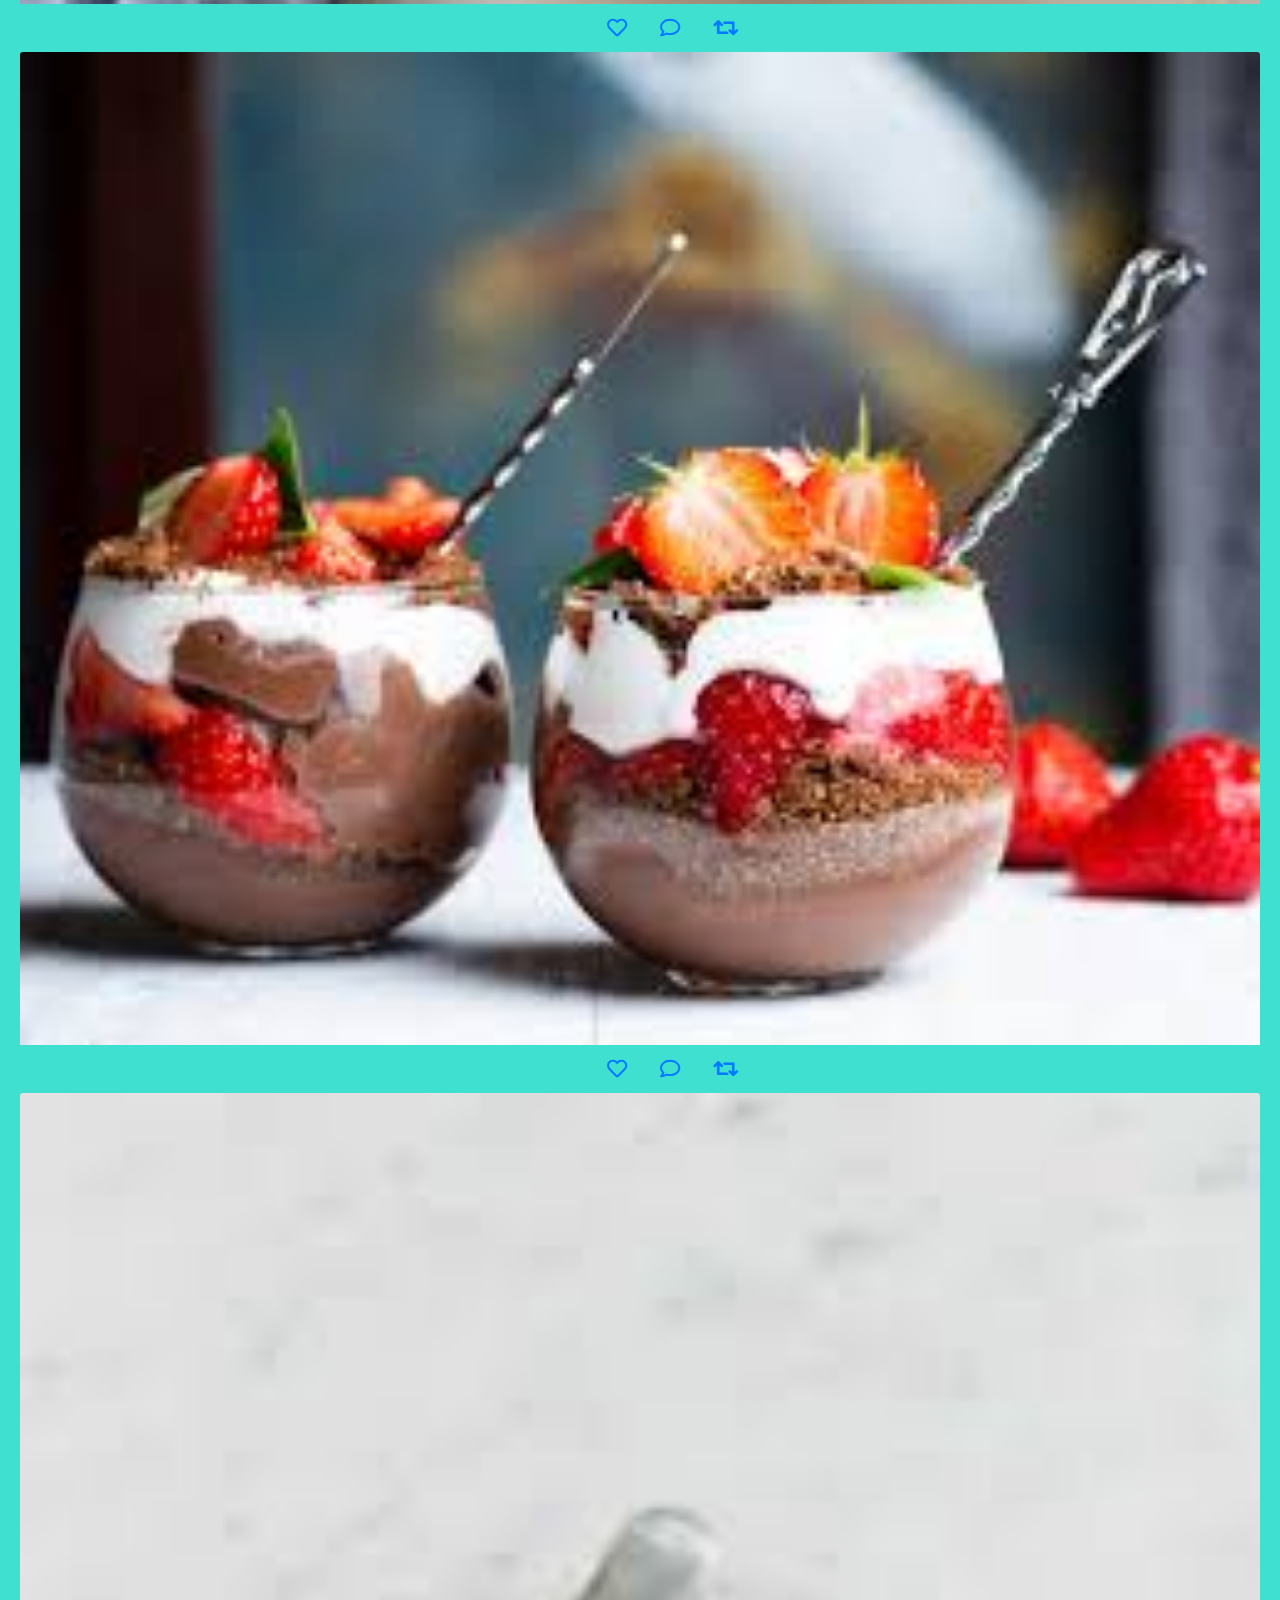
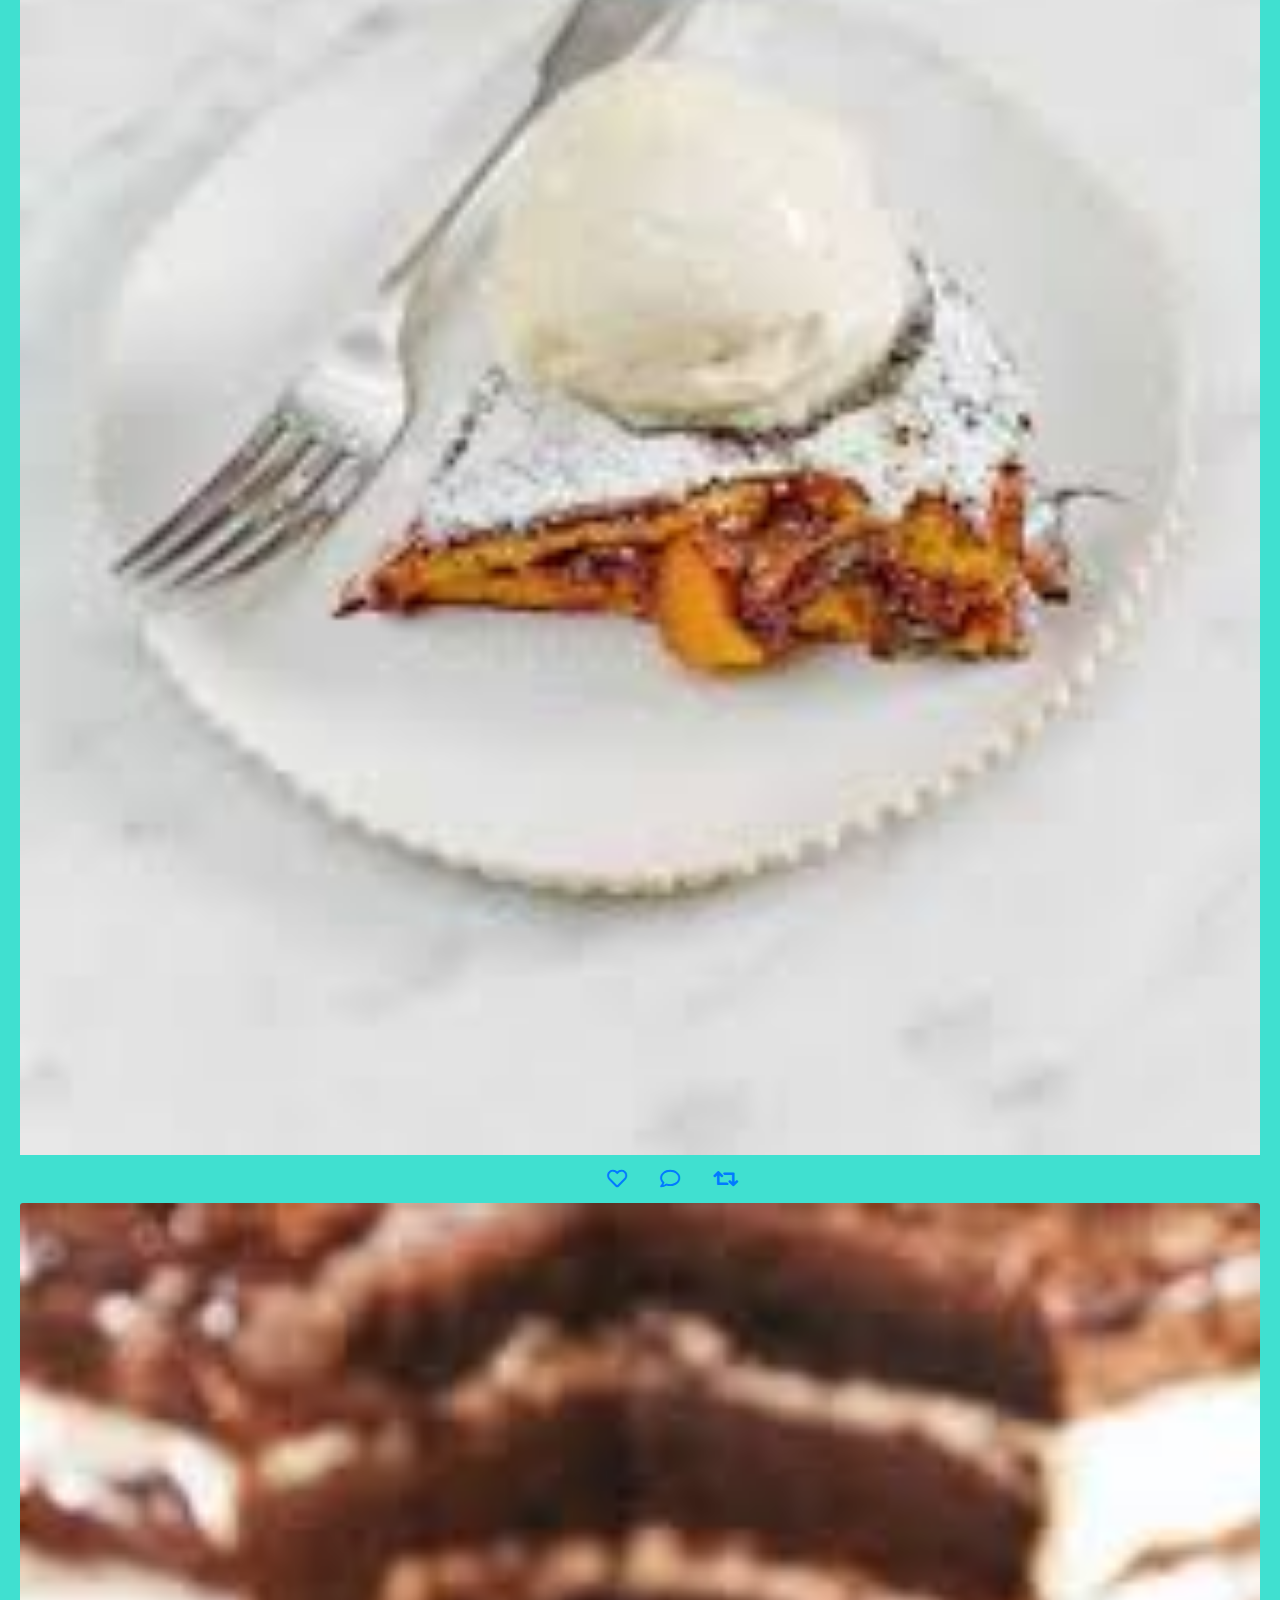
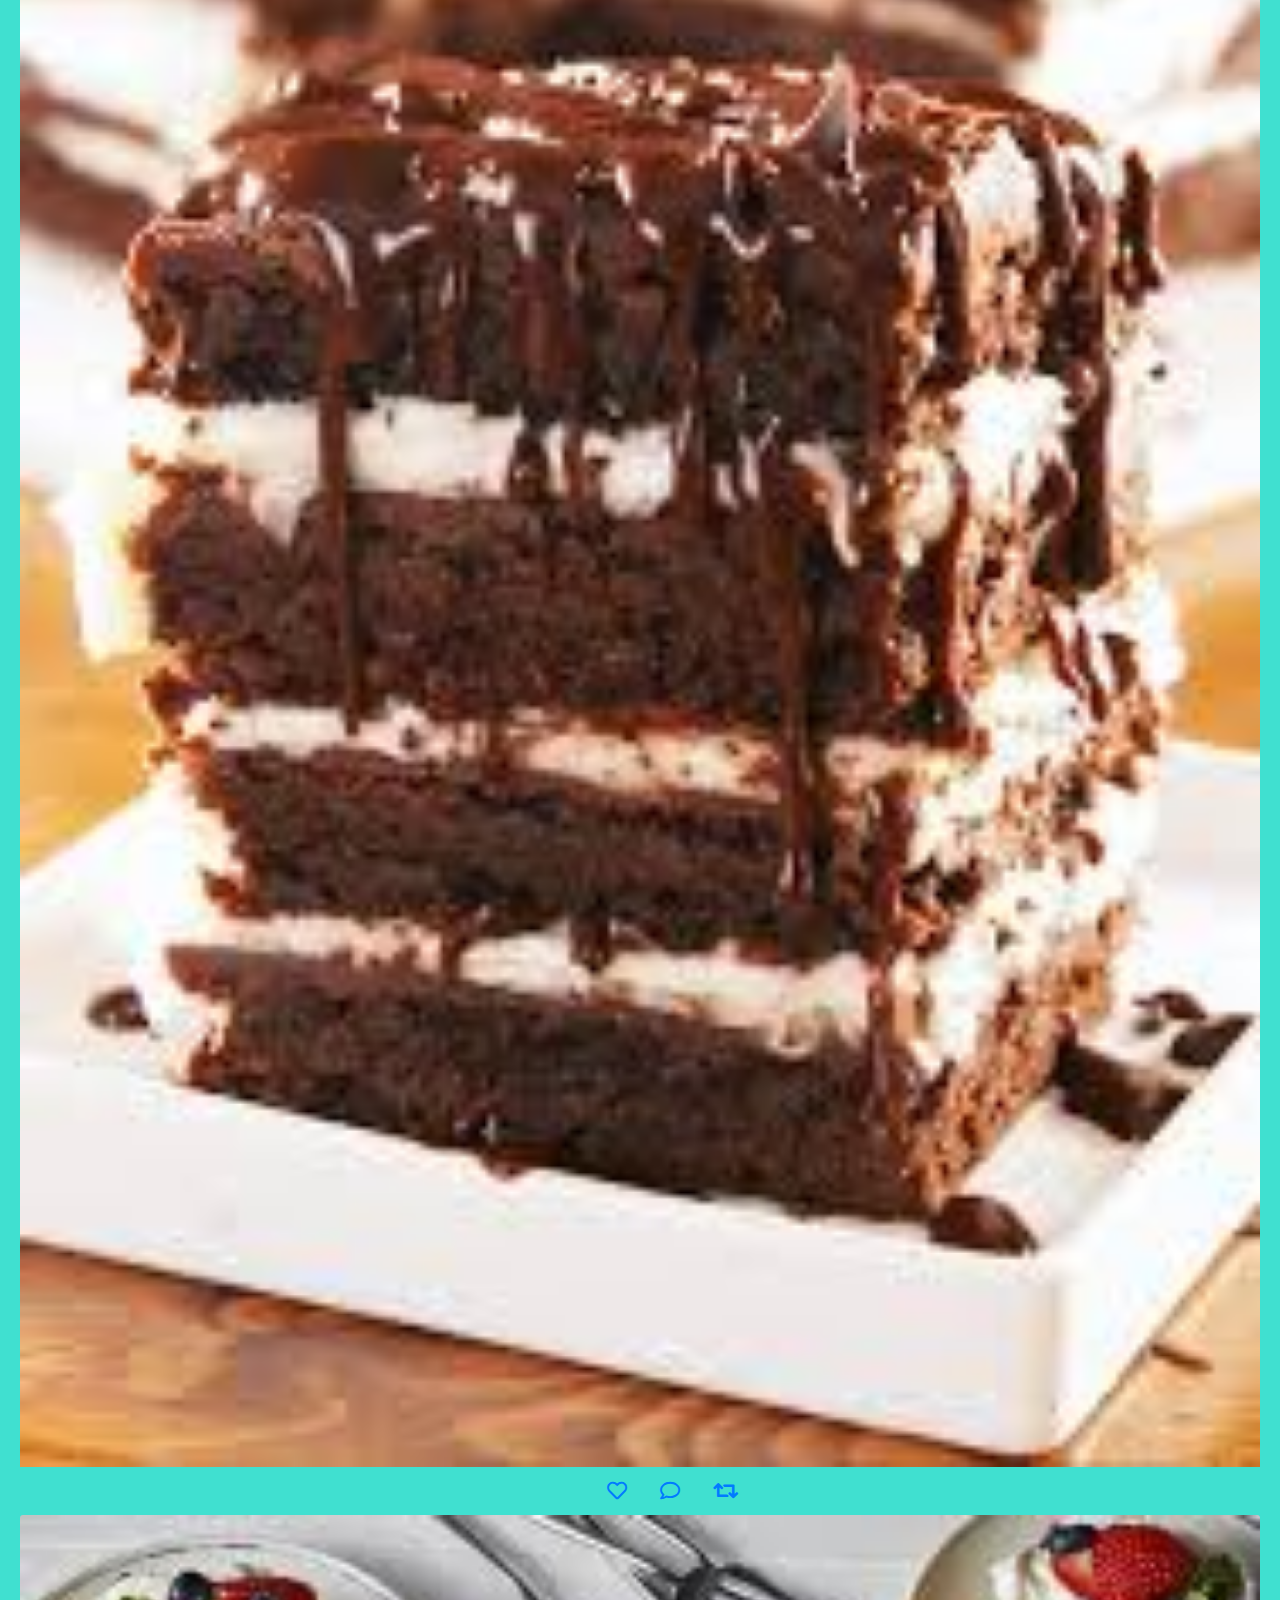
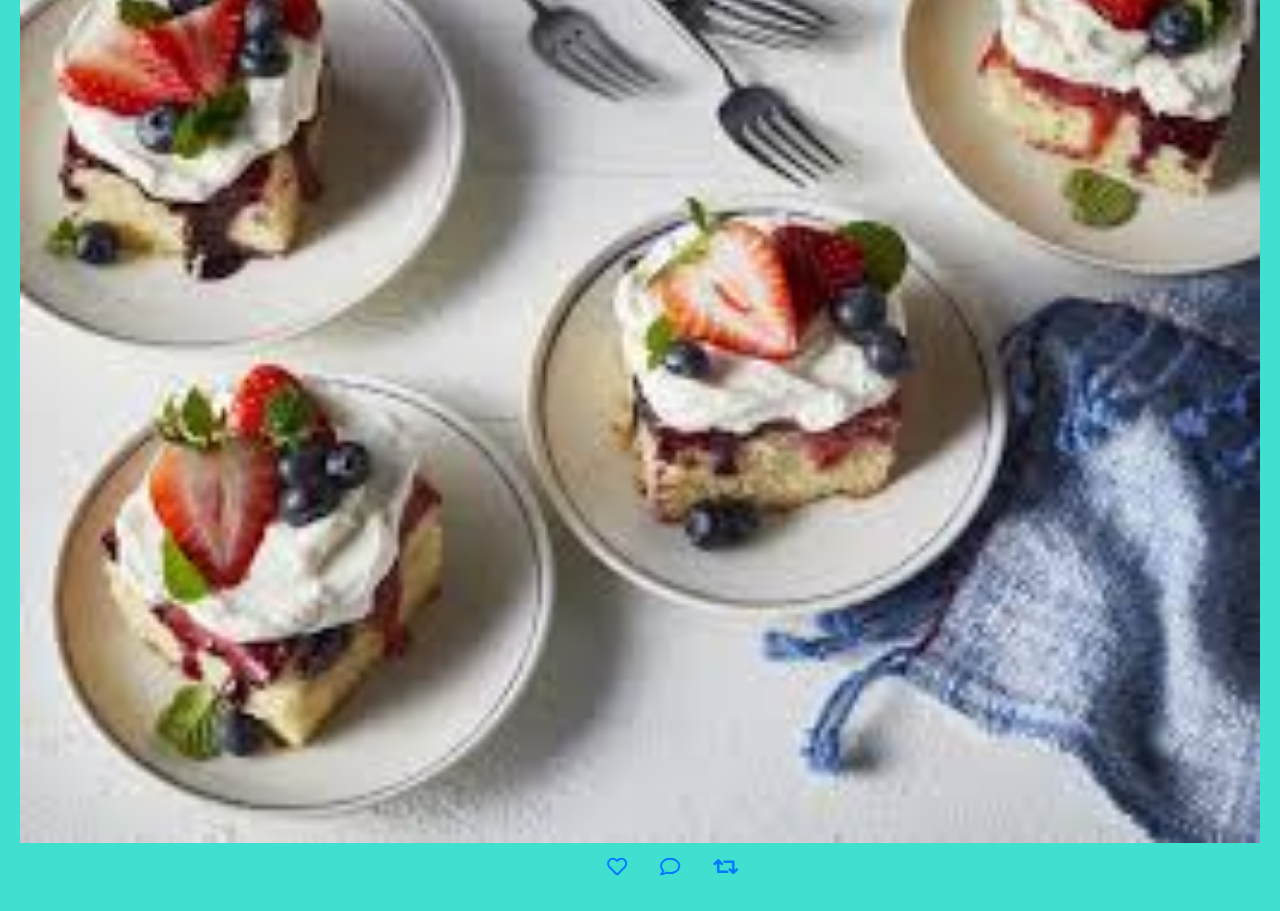
<file: dessert.html>
<!doctype html>
<html lang="en">
    <head>
        <meta charset="utf-8">
        <meta name="viewport" content="width=device-width, initial-scale=1, shrink-to-fit=no">
        <meta name="description" content="">
        <meta name="author" content="">

        <title>FoodieFanatix</title>

        <link rel="stylesheet" href="css/bootstrap.min.css">
        <link rel="stylesheet" href="css/custom.css">
        <link href="fontawesome/css/all.css" rel="stylesheet">
    </head>
<!-----Header Section-->
    <body onload="init()">
   
        <div class="d-flex flex-column align-items-center p-3 bg-white border-bottom box-shadow fixed-top">
            <img src="img/foodiefanatic.jpg" height="100"/>
            <nav>
                <a id="getmeaty" class="p-2 text-dark" href="healthy.html">Meaty</a>
                <a id="getAll" class="p-2 text-dark active" href="index.html">All</a>
                <a id="getdessert" class="p-2 text-dark" href="dessert.html">Dessert</a>
            </nav>
        </div>
        
        <div class="blog-header mx-auto text-center">
            <h1>THE GATHERING OF ALL KINDS OF FOOD</h1>
        </div>
        
        <div class="container team">
            <img src="img/ch1.jfif" class="img-thumbnail circle" width="100"/>
            <img src="img/ch2.jfif" class="img-thumbnail square"  width="100"/>
            <img src="img/ch3.jfif" class="img-thumbnail square" width="100"/>
            <img src="img/ch4.jfif" class="img-thumbnail square"  width="100"/>
            <img src="img/ch5.jfif" class="img-thumbnail square" width="100"/>
            <img src="img/ch6.jfif" class="img-thumbnail square" width="100"/>
            <img src="img/ch7.jfif" class="img-thumbnail square" width="100"/>
            <img src="img/ch8.jfif" class="img-thumbnail square" width="100"/>
        </div>
        
        <div class="row container mx-auto">
        </div>
        
        <h2>Dessert is a course that concludes the meal!</h2>
       
        <div id="getPopular">
            <div class="card-body">
            <img src="img/des 1.jfif" class="card-img-top">
            <div class= "d-flex justify-content-between align-items-center"></div>
            <div class="btn-group">
             <button type="button" class="btn btn-lg btn-link"><i class="far fa-heart"></i></button>
             <button type="button" class="btn btn-lg btn-link"><i class="far fa-comment"></i></button>
             <button type="button" class="btn btn-lg btn-link"><i class="fa fa-retweet"></i></button>
            </div> 
            
            <img src="img/des 2.jfif" class="card-img-top">
            <div class= "d-flex justify-content-between align-items-center"></div>
            <div class="btn-group">
             <button type="button" class="btn btn-lg btn-link"><i class="far fa-heart"></i></button>
             <button type="button" class="btn btn-lg btn-link"><i class="far fa-comment"></i></button>
             <button type="button" class="btn btn-lg btn-link"><i class="fa fa-retweet"></i></button>
            </div>
            
            <img src="img/des 3.jfif" class="card-img-top">
            <div class= "d-flex justify-content-between align-items-center"></div>
            <div class="btn-group">
             <button type="button" class="btn btn-lg btn-link"><i class="far fa-heart"></i></button>
             <button type="button" class="btn btn-lg btn-link"><i class="far fa-comment"></i></button>
             <button type="button" class="btn btn-lg btn-link"><i class="fa fa-retweet"></i></button>
            </div>
            
            <img src="img/des 4.jfif"class="card-img-top" >
            <div class= "d-flex justify-content-between align-items-center"></div>
            <div class="btn-group">
             <button type="button" class="btn btn-lg btn-link"><i class="far fa-heart"></i></button>
             <button type="button" class="btn btn-lg btn-link"><i class="far fa-comment"></i></button>
             <button type="button" class="btn btn-lg btn-link"><i class="fa fa-retweet"></i></button>
            </div>
            
            <img src="img/des 5.jfif" class="card-img-top">
            <div class= "d-flex justify-content-between align-items-center"></div>
            <div class="btn-group">
             <button type="button" class="btn btn-lg btn-link"><i class="far fa-heart"></i></button>
             <button type="button" class="btn btn-lg btn-link"><i class="far fa-comment"></i></button>
             <button type="button" class="btn btn-lg btn-link"><i class="fa fa-retweet"></i></button>
            </div>
            
            <img src="img/des 6.jfif" class="card-img-top">
            <div class= "d-flex justify-content-between align-items-center"></div>
            <div class="btn-group">
             <button type="button" class="btn btn-lg btn-link"><i class="far fa-heart"></i></button>
             <button type="button" class="btn btn-lg btn-link"><i class="far fa-comment"></i></button>
             <button type="button" class="btn btn-lg btn-link"><i class="fa fa-retweet"></i></button>
            </div>
            
            <img src="img/des 7.jfif" class="card-img-top">
            <div class= "d-flex justify-content-between align-items-center"></div>
            <div class="btn-group">
             <button type="button" class="btn btn-lg btn-link"><i class="far fa-heart"></i></button>
             <button type="button" class="btn btn-lg btn-link"><i class="far fa-comment"></i></button>
             <button type="button" class="btn btn-lg btn-link"><i class="fa fa-retweet"></i></button>
            </div>
            
            <img src="img/des 8.jfif" class="card-img-top">
            <div class= "d-flex justify-content-between align-items-center"></div>
            <div class="btn-group">
             <button type="button" class="btn btn-lg btn-link"><i class="far fa-heart"></i></button>
             <button type="button" class="btn btn-lg btn-link"><i class="far fa-comment"></i></button>
             <button type="button" class="btn btn-lg btn-link"><i class="fa fa-retweet"></i></button>
            </div>
        </div>
    </div>
        
        <script src="js/jquery-3.4.1.min.js"></script>
        <script src="js/bootstrap.bundle.min.js"></script>
        <script>
            var rootPath;
            
            function init(){
                rootPath = "https://mysite.itvarsity.org/api/foodie-fanatix/";
                
                document.getElementById("getAll").addEventListener('click', getAllPosts);
                document.getElementById("getmeaty").addEventListener('click', getmeatyPosts);
                document.getElementById("getdessert").addEventListener('click', getdessertPosts);
                
                getAllPosts();
            }
            
            function getAllPosts(){
                category = "getAll";
                fetchPosts(category);
                setActiveLink(category);
            }
            
            function getdessertPosts(){
                category = "getdessert";
                fetchPosts(category);
                setActiveLink(category);
            }
            
            function getmeatyPosts(){
                category = "getmeaty";
                fetchPosts(category);
                setActiveLink(category);
            }
            
          
        </script>
    </body>
</html>
</file>
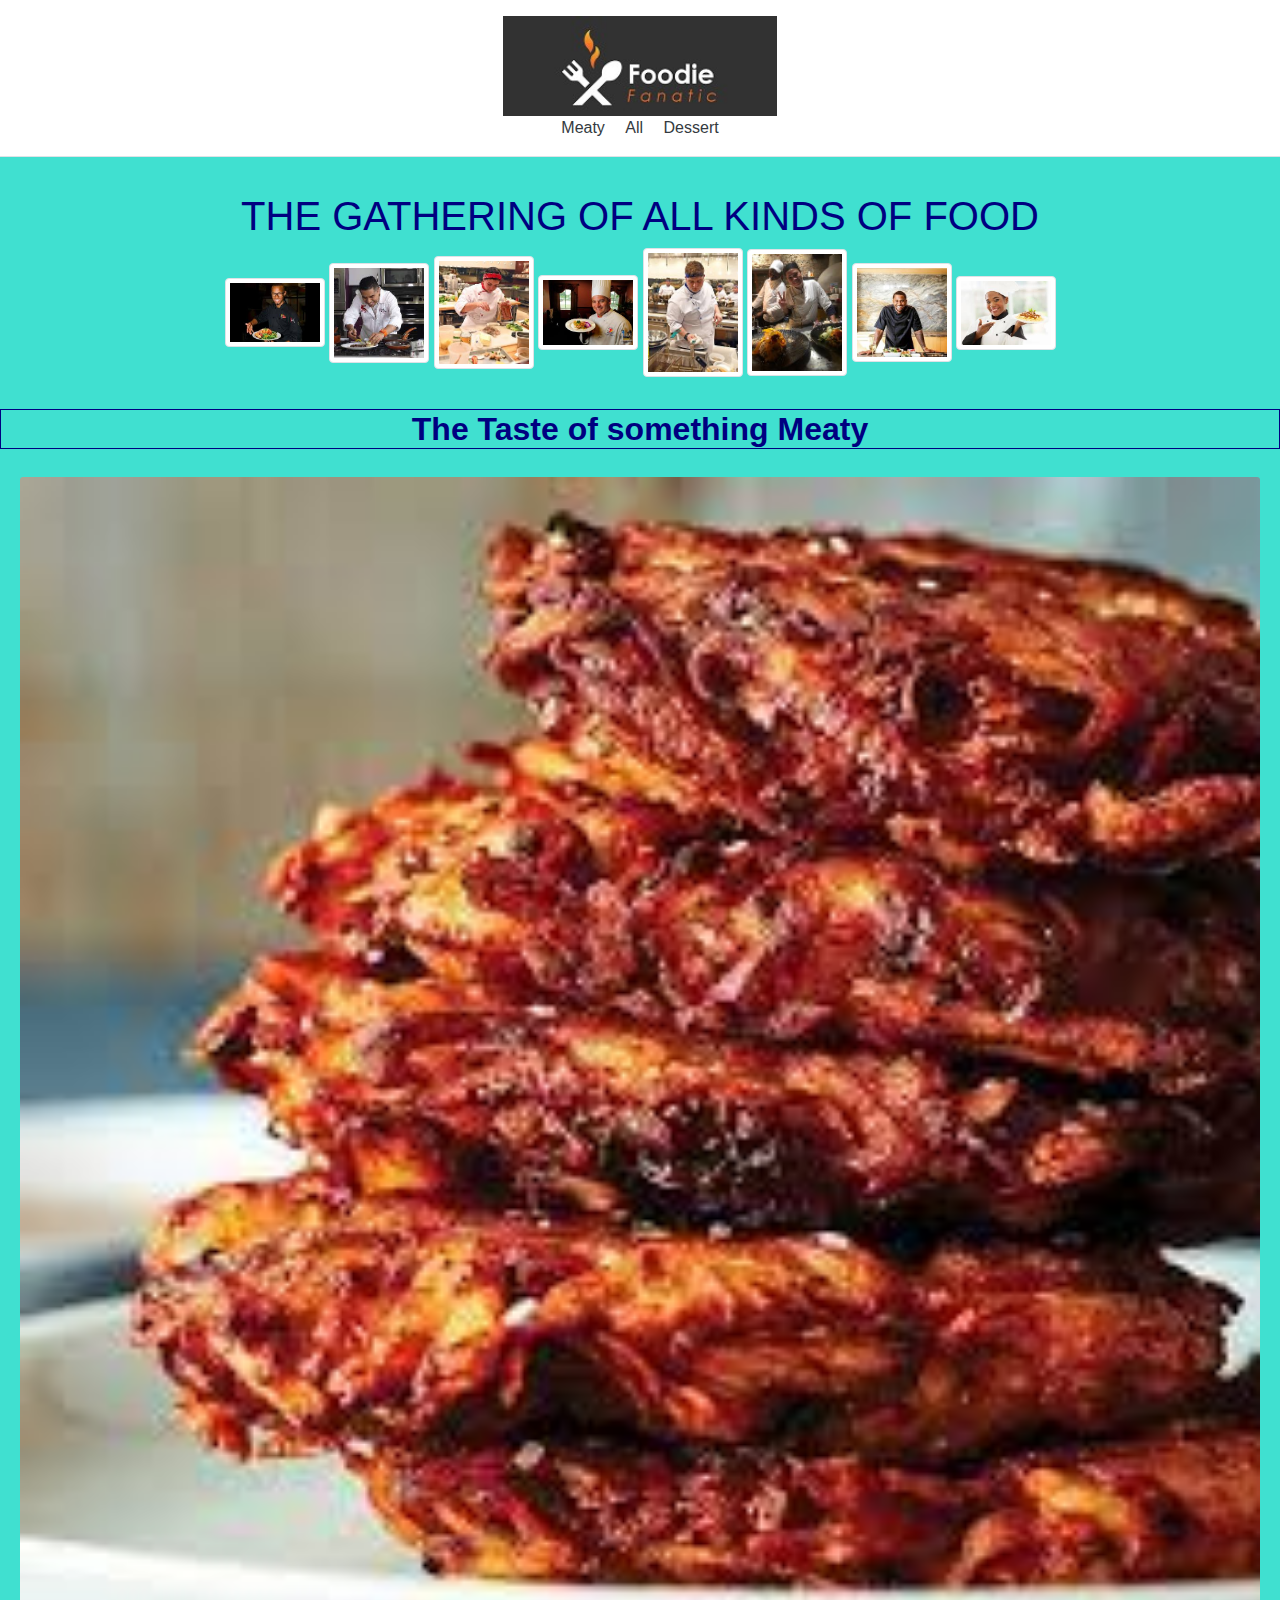
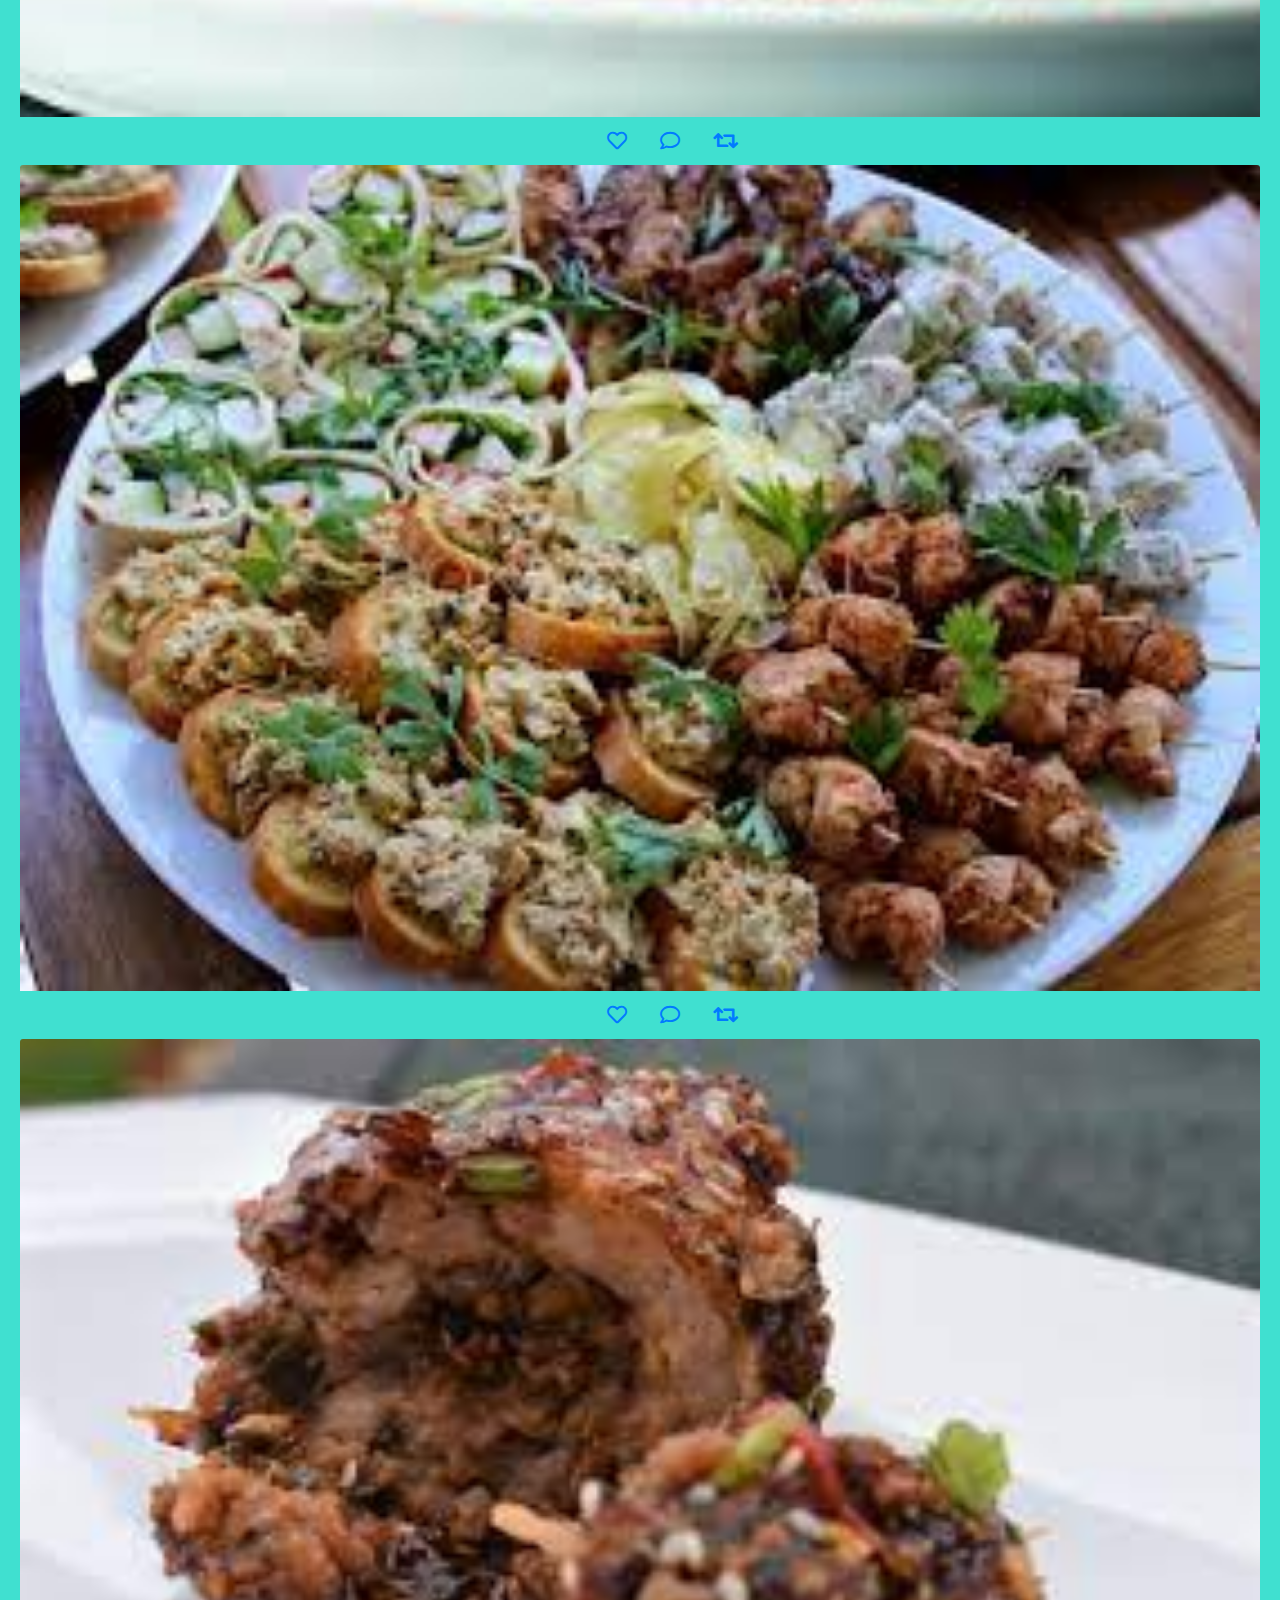
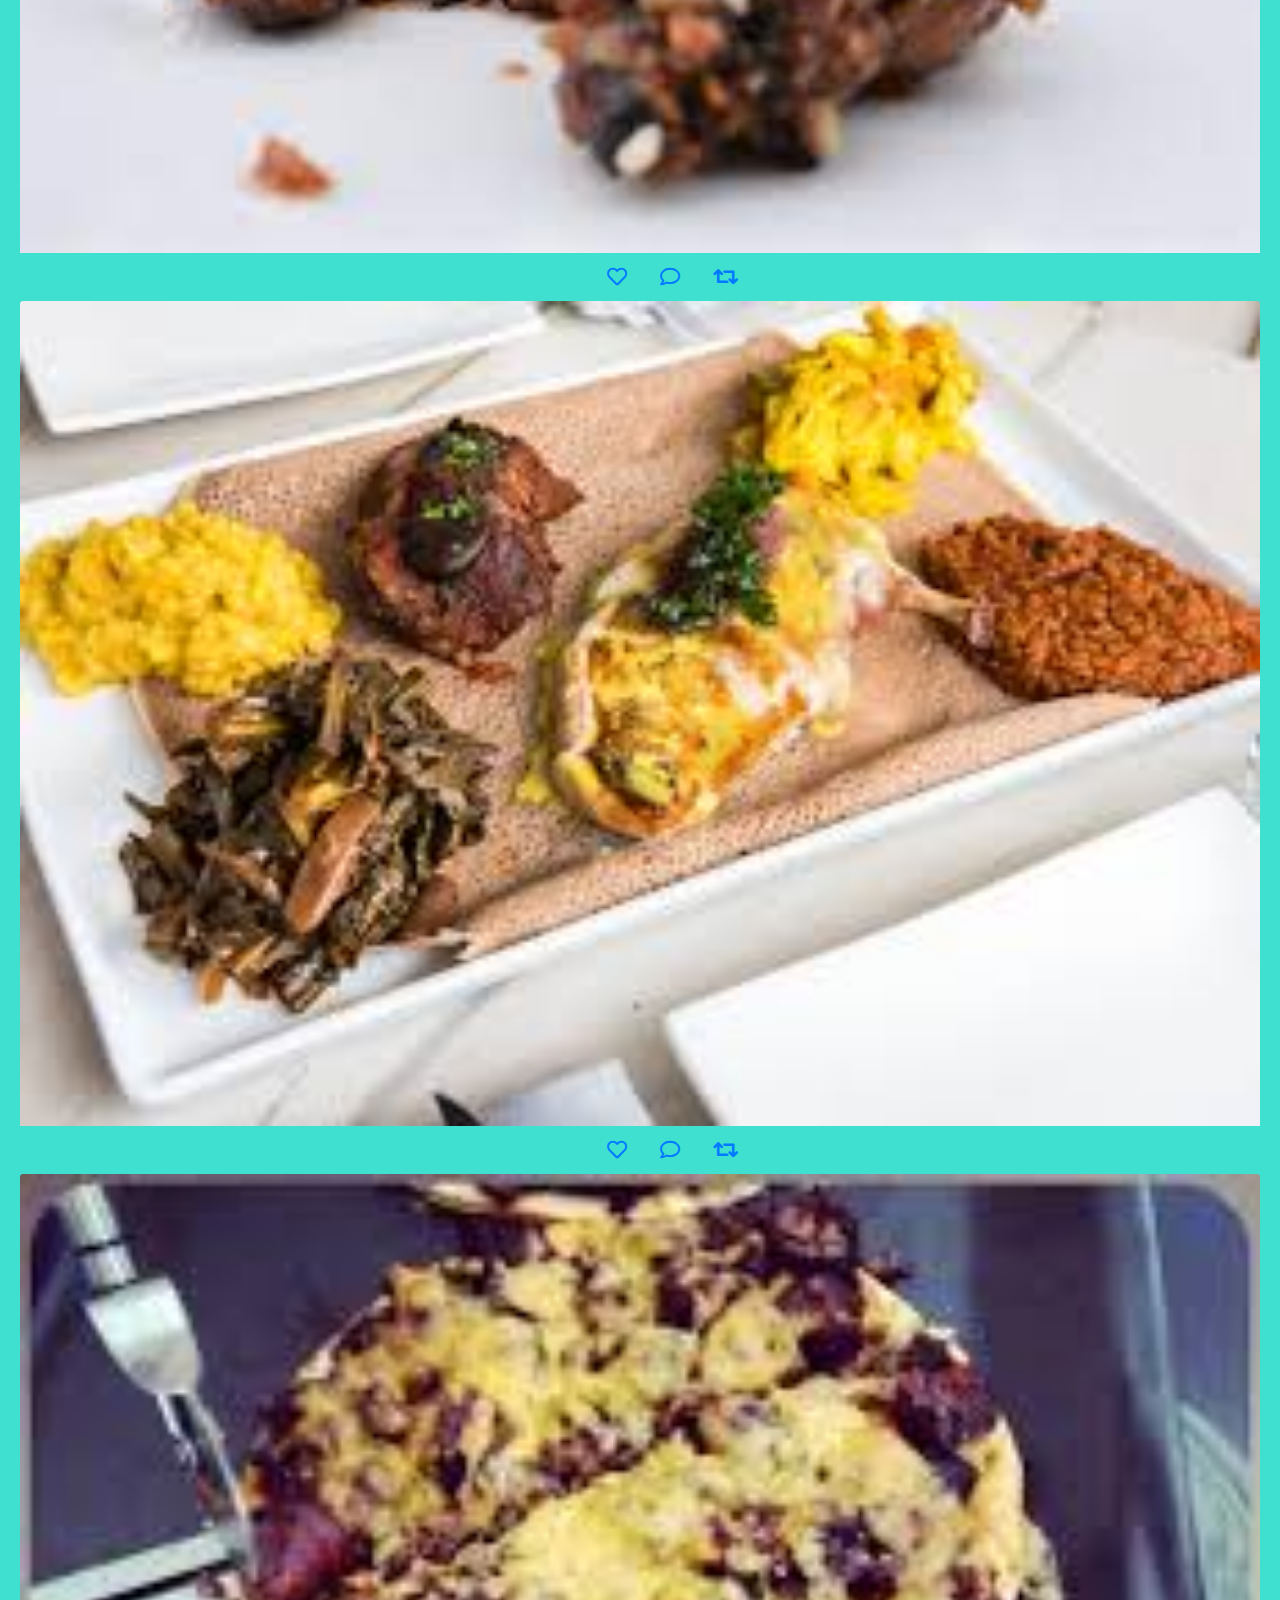
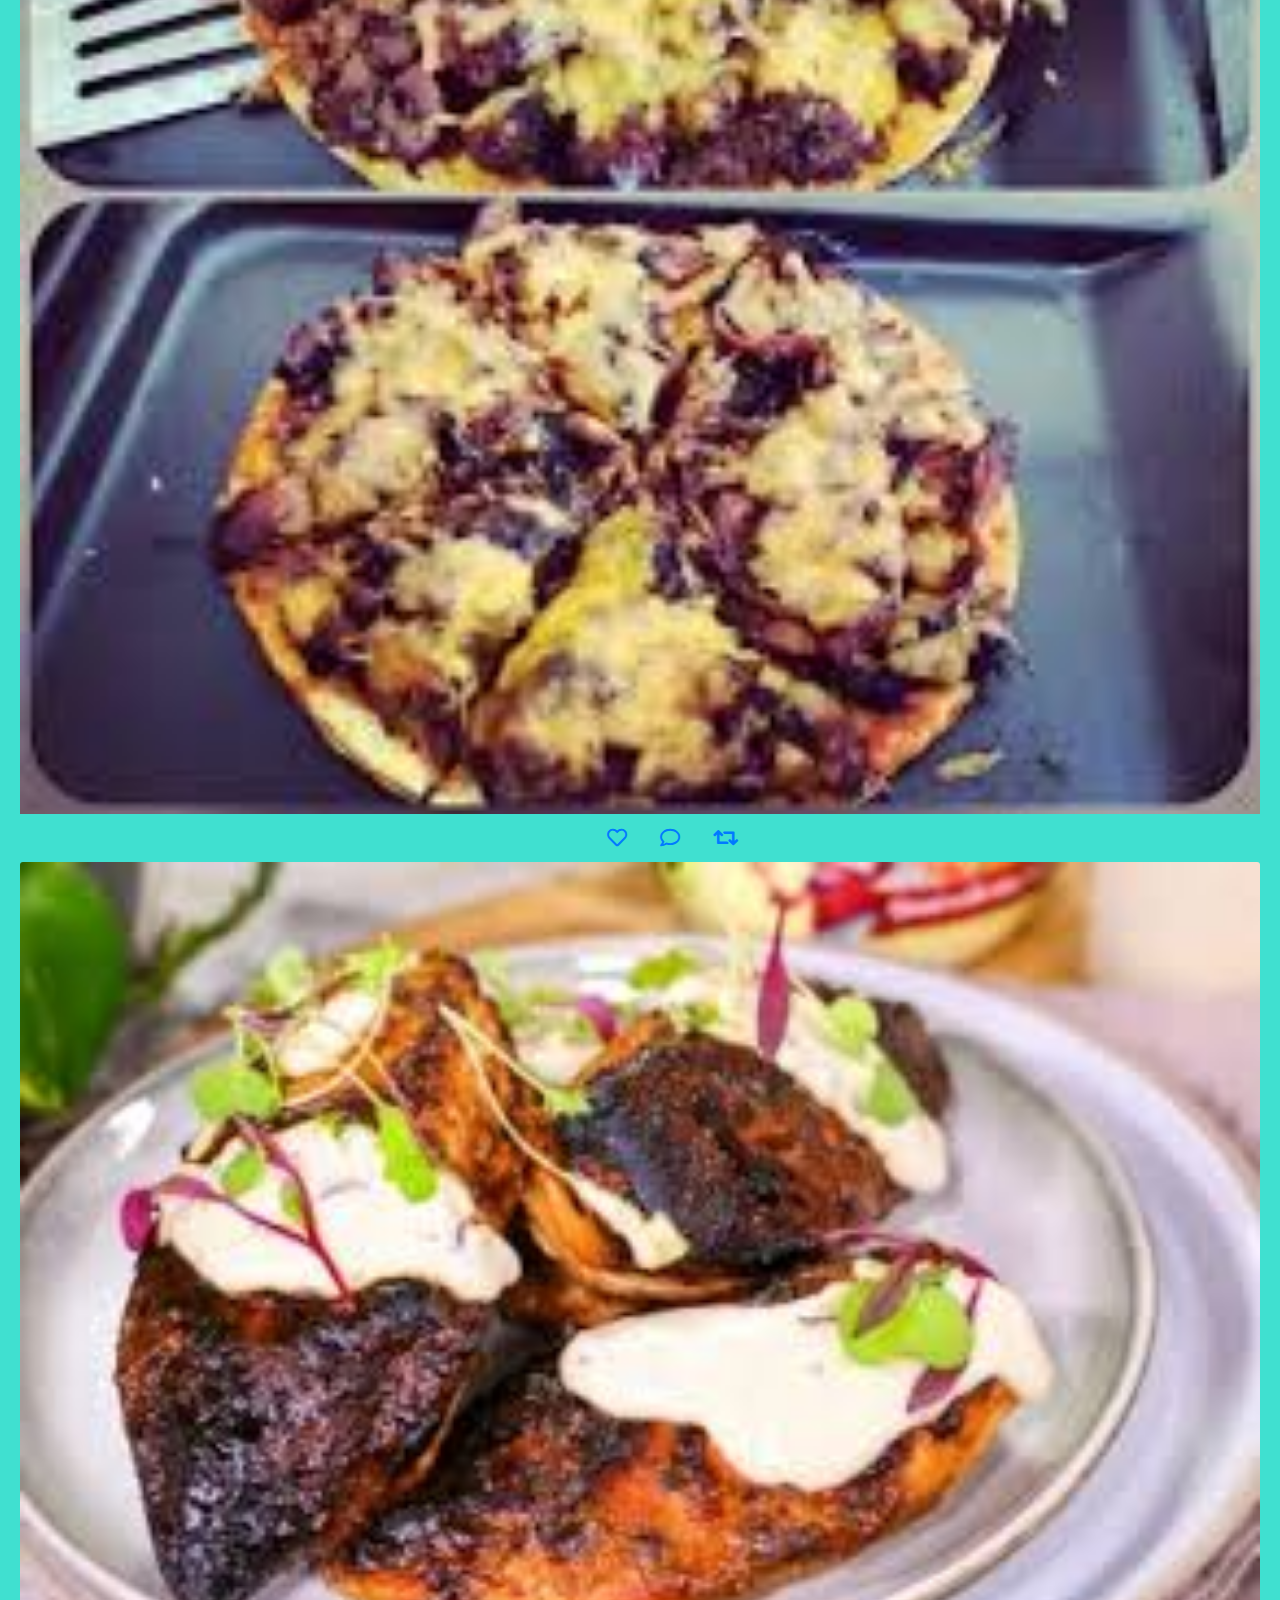
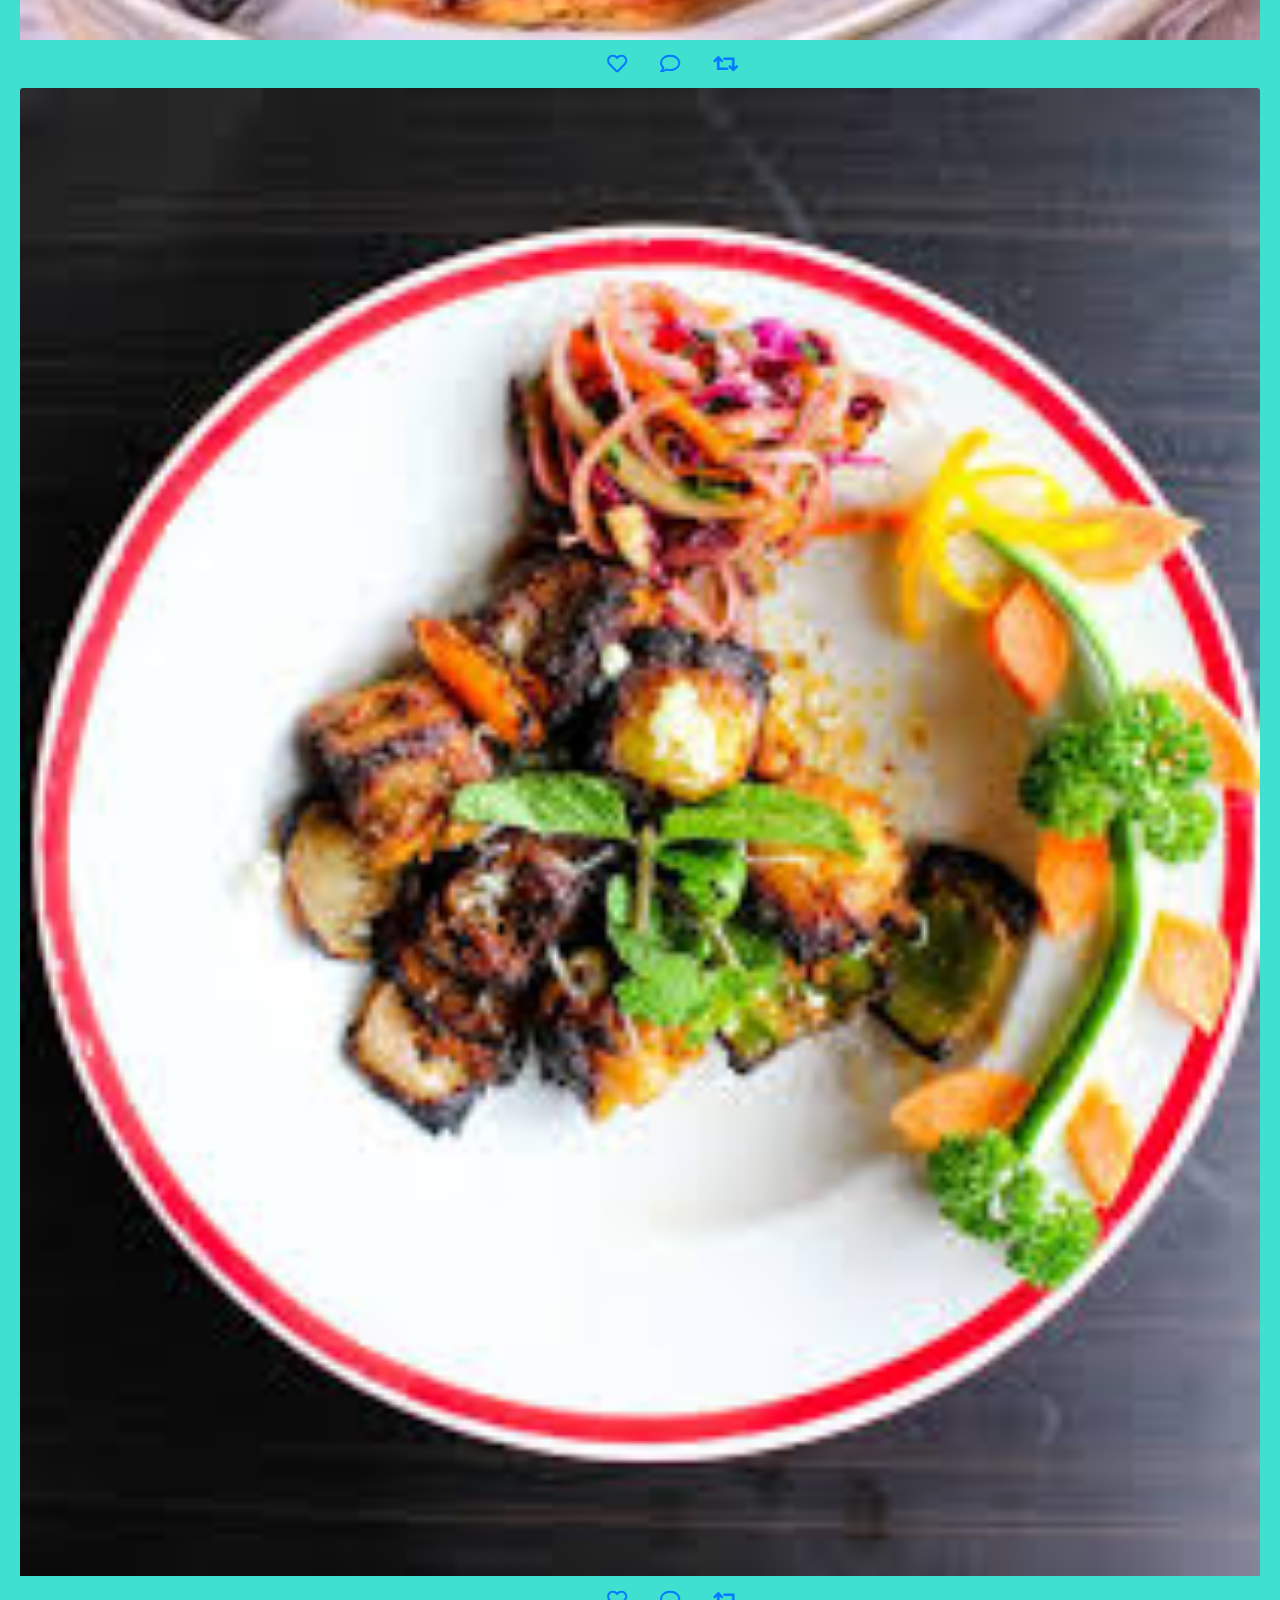
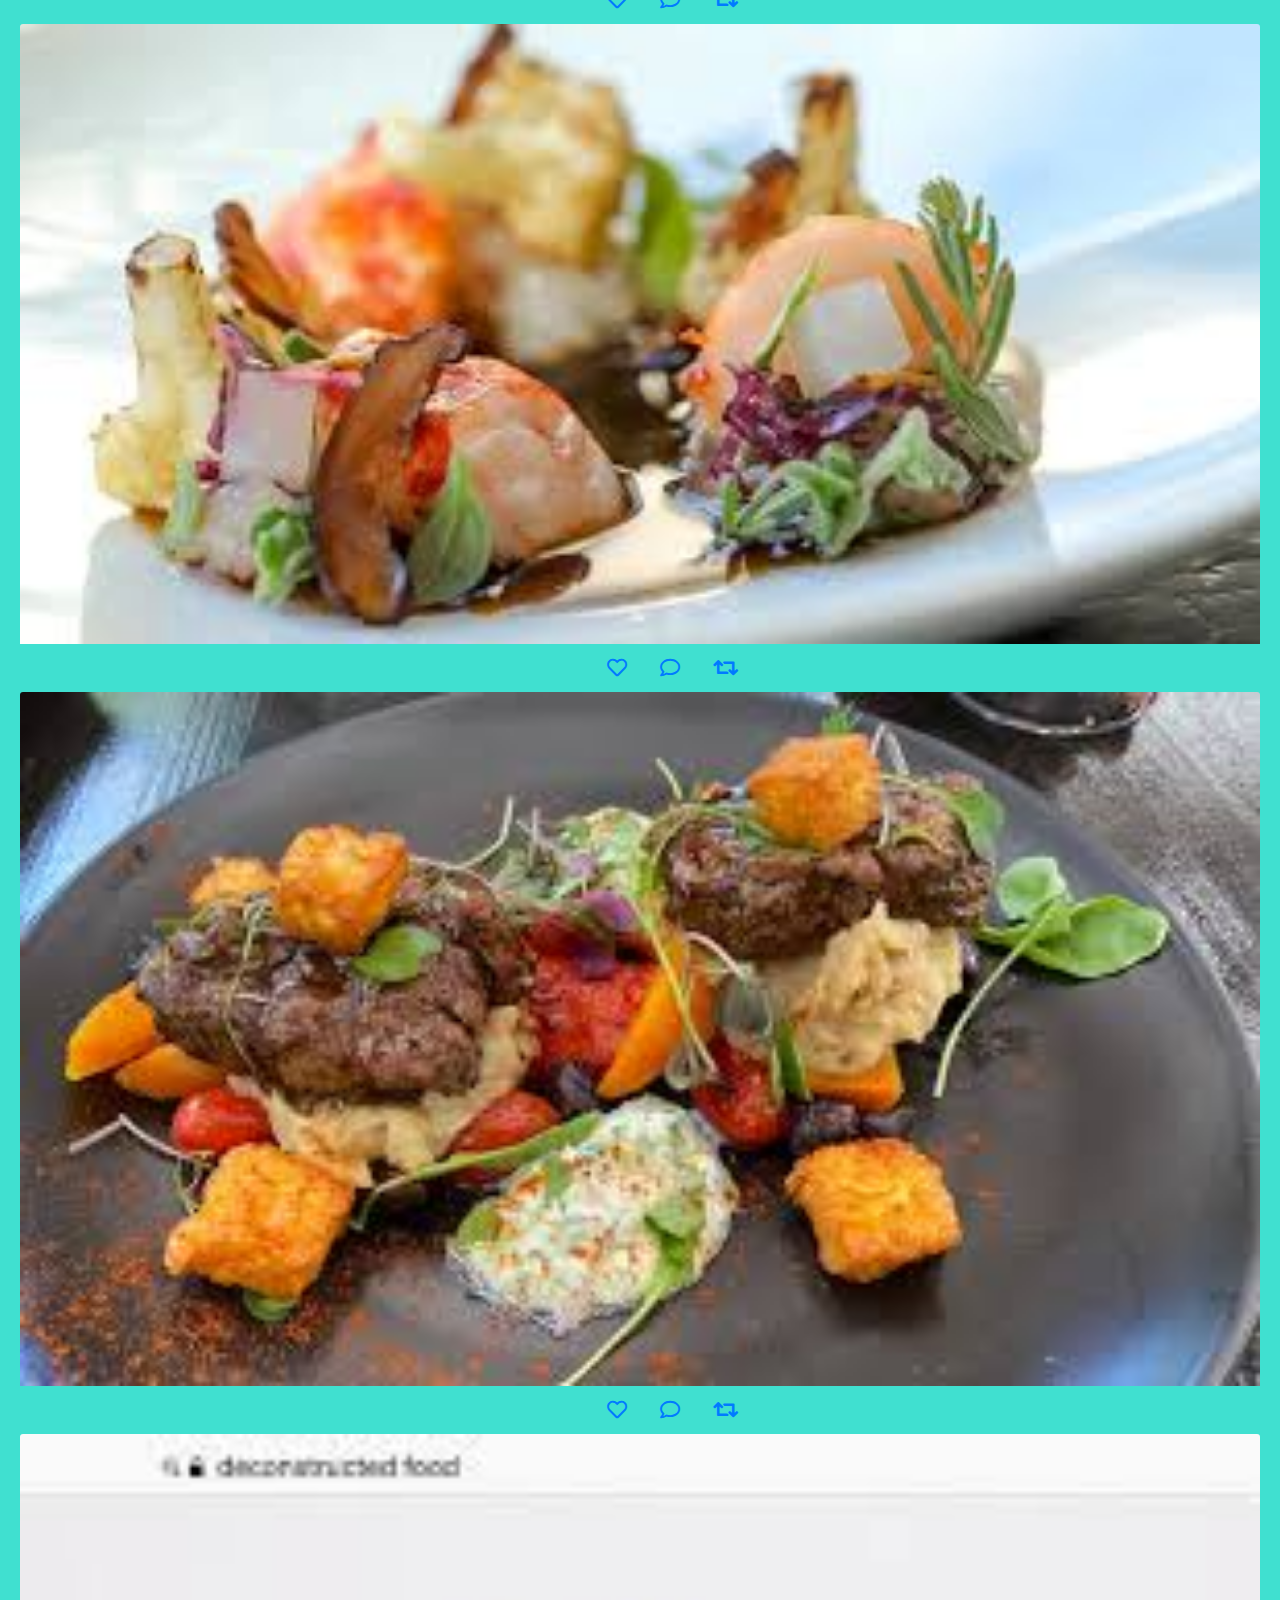
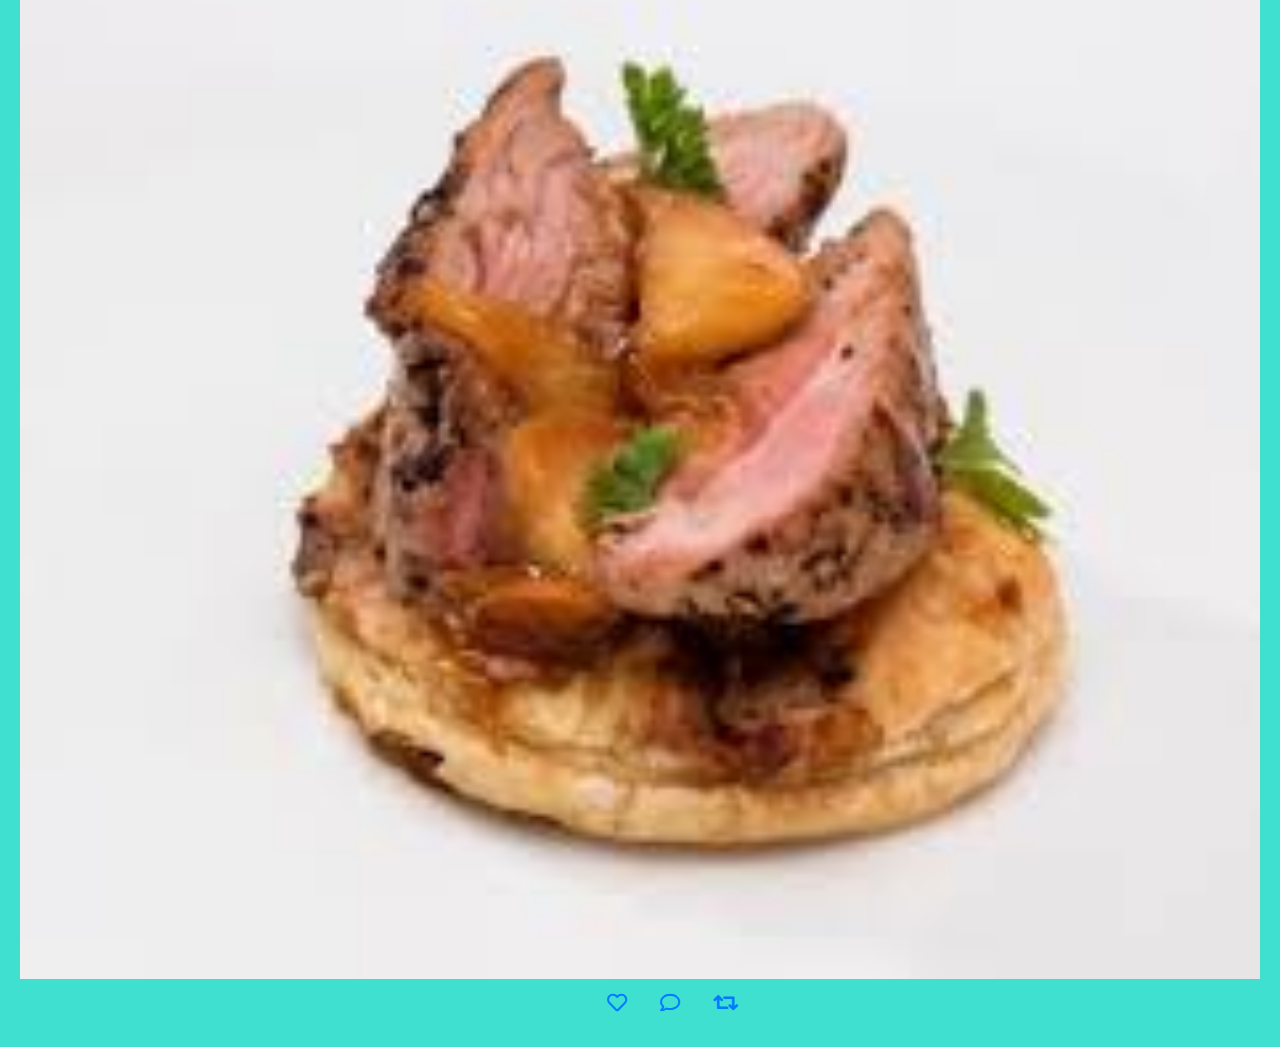
<file: meaty.html>
<!doctype html>
<html lang="en">
    <head>
        <meta charset="utf-8">
        <meta name="viewport" content="width=device-width, initial-scale=1, shrink-to-fit=no">
        <meta name="description" content="">
        <meta name="author" content="">

        <title>FoodieFanatix</title>

        <link rel="stylesheet" href="css/bootstrap.min.css">
        <link rel="stylesheet" href="css/custom.css">
        <link href="fontawesome/css/all.css" rel="stylesheet">
    </head>
<!-----Header Section-->
    <body onload="init()">
        <div class="d-flex flex-column align-items-center p-3 bg-white border-bottom box-shadow fixed-top">
            <img src="img/foodiefanatic.jpg" height="100"/>
            <nav>
                <a id="getmeaty" class="p-2 text-dark" href="meaty.html">Meaty</a>
                <a id="getAll" class="p-2 text-dark active" href="index.html">All</a>
                <a id="getdessert" class="p-2 text-dark" href="dessert.html">Dessert</a>
            </nav>
        </div>
        
        <div class="blog-header mx-auto text-center">
            <h1>THE GATHERING OF ALL KINDS OF FOOD</h1>
        </div>
        
        <div class="container team">
            <img src="img/ch1.jfif" class="img-thumbnail circle" width="100"/>
            <img src="img/ch2.jfif" class="img-thumbnail square"  width="100"/>
            <img src="img/ch3.jfif" class="img-thumbnail square" width="100"/>
            <img src="img/ch4.jfif" class="img-thumbnail square"  width="100"/>
            <img src="img/ch5.jfif" class="img-thumbnail square" width="100"/>
            <img src="img/ch6.jfif" class="img-thumbnail square" width="100"/>
            <img src="img/ch7.jfif" class="img-thumbnail square" width="100"/>
            <img src="img/ch8.jfif" class="img-thumbnail square" width="100"/>
        </div>
        
        <div class="row container mx-auto">
        </div>
        
           <div id="getLatest">
            <h2><b>The Taste of something Meaty</b></h2>

            <div class="card-body">
                <img src="img/meaty 1.jfif" class="card-img-top"> 
                <div class="d-flex justify-content-between align-items-center"></div>
                <div class="btn-group">
                 <button type="button" class="btn btn-lg btn-link"><i class="far fa-heart"></i></button>
                 <button type="button" class="btn btn-lg btn-link"><i class="far fa-comment"></i></button>
                 <button type="button" class="btn btn-lg btn-link"><i class="fa fa-retweet"></i></button>
             </div>
             
            <img src="img/meaty 2.jfif" class="card-img-top">
            <div class= "d-flex justify-content-between align-items-center"></div>
            <div class="btn-group">
                <button type="button" class="btn btn-lg btn-link"><i class="far fa-heart"></i></button>
                <button type="button" class="btn btn-lg btn-link"><i class="far fa-comment"></i></button>
                <button type="button" class="btn btn-lg btn-link"><i class="fa fa-retweet"></i></button>
               </div> 
            
            <img src="img/meaty 3.jfif" class="card-img-top">
            <div class= "d-flex justify-content-between align-items-center"></div>
            <div class="btn-group">
             <button type="button" class="btn btn-lg btn-link"><i class="far fa-heart"></i></button>
             <button type="button" class="btn btn-lg btn-link"><i class="far fa-comment"></i></button>
             <button type="button" class="btn btn-lg btn-link"><i class="fa fa-retweet"></i></button>
            </div>

            
            <img src="img/meaty 10.jfif" class="card-img-top">
            <div class= "d-flex justify-content-between align-items-center"></div>
           <div class="btn-group">
             <button type="button" class="btn btn-lg btn-link"><i class="far fa-heart"></i></button>
             <button type="button" class="btn btn-lg btn-link"><i class="far fa-comment"></i></button>
             <button type="button" class="btn btn-lg btn-link"><i class="fa fa-retweet"></i></button>
            </div> 

            
            <img src="img/meaty 4.jfif" class="card-img-top">
            <div class= "d-flex justify-content-between align-items-center"></div>
            <div class="btn-group">
             <button type="button" class="btn btn-lg btn-link"><i class="far fa-heart"></i></button>
             <button type="button" class="btn btn-lg btn-link"><i class="far fa-comment"></i></button>
             <button type="button" class="btn btn-lg btn-link"><i class="fa fa-retweet"></i></butto>
            </div>
            
            <img src="img/meaty 6.jfif" class="card-img-top">
            <div class= "d-flex justify-content-between align-items-center"></div>
            <div class="btn-group">
             <button type="button" class="btn btn-lg btn-link"><i class="far fa-heart"></i></button>
             <button type="button" class="btn btn-lg btn-link"><i class="far fa-comment"></i></button>
             <button type="button" class="btn btn-lg btn-link"><i class="fa fa-retweet"></i></button>
            </div>
            
            <img src="img/meaty 5.jfif" class="card-img-top">
            <div class= "d-flex justify-content-between align-items-center"></div>
            <div class="btn-group">
             <button type="button" class="btn btn-lg btn-link"><i class="far fa-heart"></i></button>
             <button type="button" class="btn btn-lg btn-link"><i class="far fa-comment"></i></button>
             <button type="button" class="btn btn-lg btn-link"><i class="fa fa-retweet"></i></button>
            </div>
            
            <img src="img/meaty 7.jfif" class="card-img-top">
            <div class= "d-flex justify-content-between align-items-center"></div>
           <div class="btn-group">
             <button type="button" class="btn btn-lg btn-link"><i class="far fa-heart"></i></button>
             <button type="button" class="btn btn-lg btn-link"><i class="far fa-comment"></i></button>
             <button type="button" class="btn btn-lg btn-link"><i class="fa fa-retweet"></i></button>
            </div> 
            
            
            <img src="img/meaty 8.jfif" class="card-img-top">
            <div class= "d-flex justify-content-between align-items-center"></div>
            <div class="btn-group">
             <button type="button" class="btn btn-lg btn-link"><i class="far fa-heart"></i></button>
             <button type="button" class="btn btn-lg btn-link"><i class="far fa-comment"></i></button>
             <button type="button" class="btn btn-lg btn-link"><i class="fa fa-retweet"></i></button>
            </div>
            
            <img src="img/meaty 9.jfif" class="card-img-top">
            <div class= "d-flex justify-content-between align-items-center"></div>
            <div class="btn-group">
             <button type="button" class="btn btn-lg btn-link"><i class="far fa-heart"></i></button>
             <button type="button" class="btn btn-lg btn-link"><i class="far fa-comment"></i></button>
             <button type="button" class="btn btn-lg btn-link"><i class="fa fa-retweet"></i></button>
            </div>
            </div>
     
        </div>
        
        <script src="js/jquery-3.4.1.min.js"></script>
        <script src="js/bootstrap.bundle.min.js"></script>
        <script>
            var rootPath;
            
            function init(){
                rootPath = "https://mysite.itvarsity.org/api/foodie-fanatix/";
                
                document.getElementById("getAll").addEventListener('click', getAllPosts);
                document.getElementById("getmeaty").addEventListener('click', getmeatyPosts);
                document.getElementById("getdessert").addEventListener('click', getdessertPosts);
                
                getAllPosts();
            }
            
            function getAllPosts(){
                category = "getAll";
                fetchPosts(category);
                setActiveLink(category);
            }
            
            function getdessertPosts(){
                category = "getdessert";
                fetchPosts(category);
                setActiveLink(category);
            }
            
            function getmeatyPosts(){
                category = "getmeaty";
                fetchPosts(category);
                setActiveLink(category);
            }
            
         
           
        
            
        </script>
    </body>
</html>
</file>
<file: css/custom.css>
html{
    font-size: 14px;
}

@media (min-width: 768px) {
    html {
        font-size: 16px;
    }
}

.blog-header{
    margin-top: 12rem;
    max-width: 800px;
}

@media (max-width: 768px){
    .blog-header{
        margin-top: 8rem;
    }
}

.container{
    max-width: 860px;
}

.team{
    overflow-x: scroll;
    overflow-y: hidden;
    white-space: nowrap;
    margin-bottom: 2rem;
}


.card-deck .card{
    min-width: 150px;
}

.card-text{
    padding-top: 1rem;
}

.card-block{
    min-height: 150px;
}


h2{
    text-align: center;
    border: solid 1px;
}

.btn-group{
    left: 570px;
}

body{
    color: navy;
    background-color:turquoise;
}
</file>
